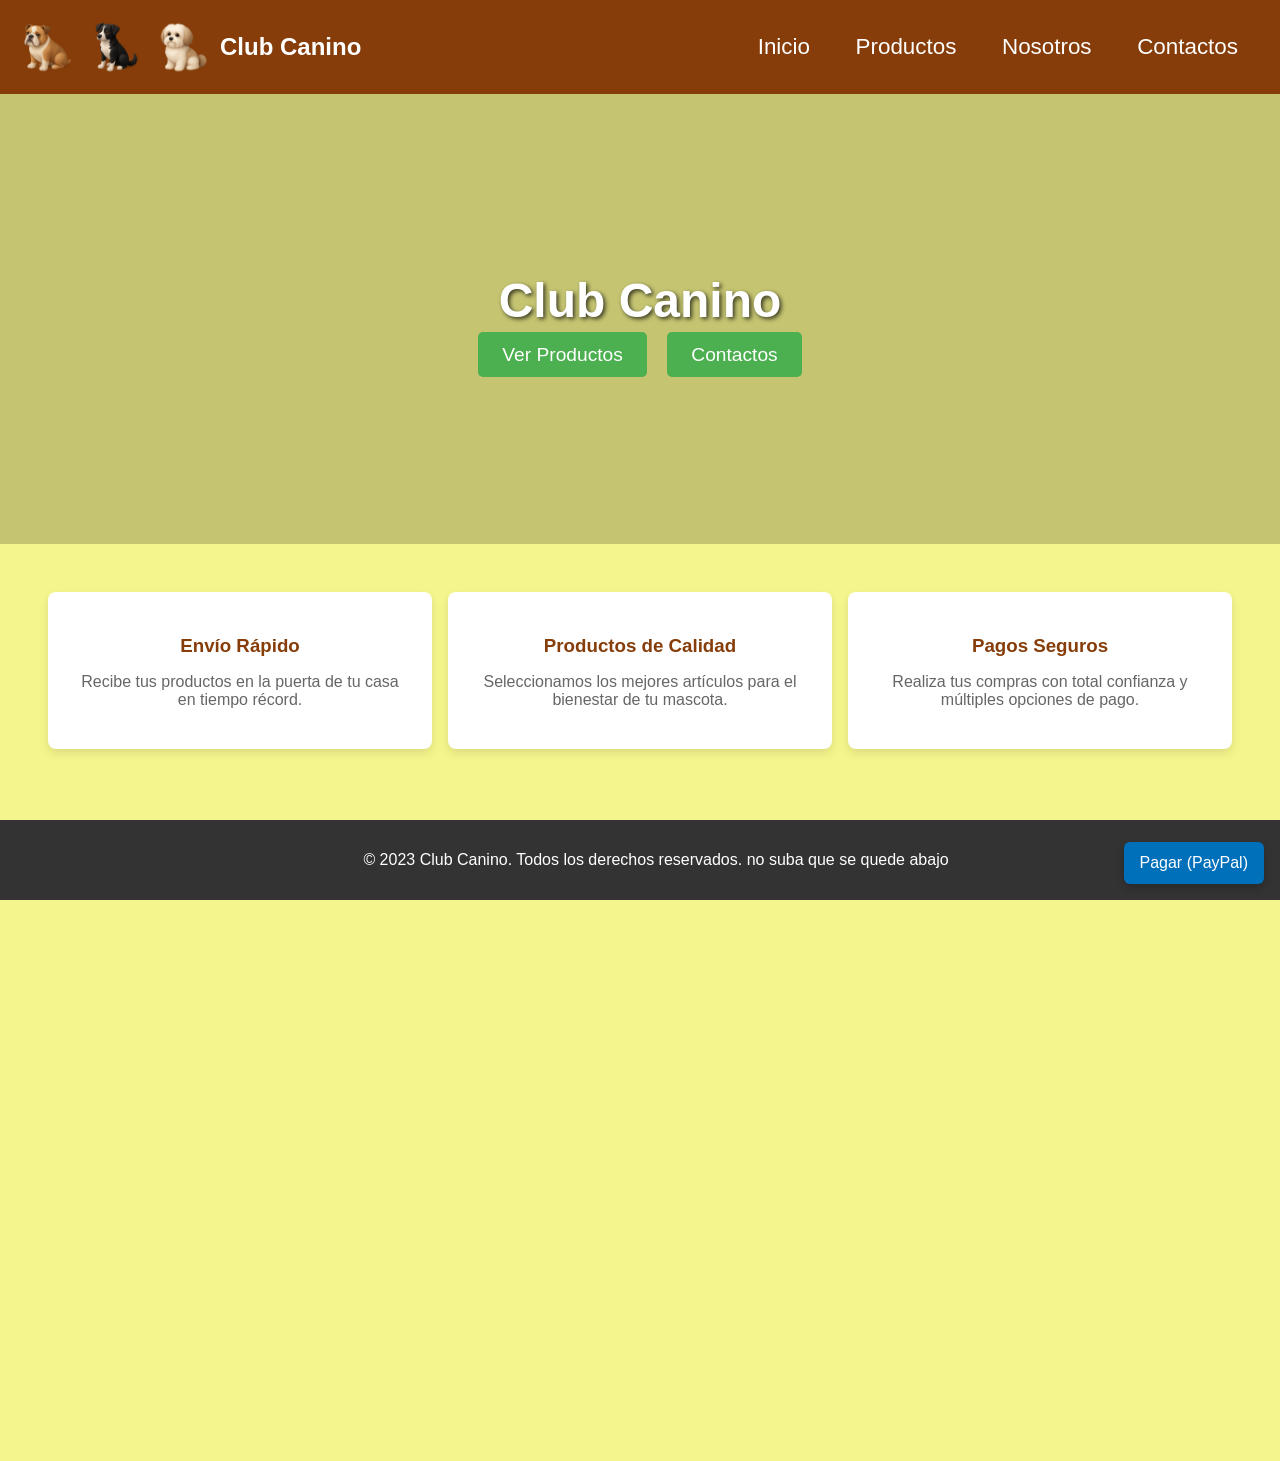
<file: index.html>
<!DOCTYPE html>
<html lang="es">
<head>
    <meta charset="UTF-8">
    <meta name="viewport" content="width=device-width, initial-scale=1.0">
    <title>Club Canino - Inicio</title>
    <link rel="stylesheet" href="style.css">
</head>
<body class="index-page">
    <header>
        <div class="logo">
            <img src="1.png" alt="Imagen 1">
            <img src="2.png" alt="Imagen 2">
            <img src="3.png" alt="Imagen 3">
            <h1>Club Canino</h1>
        </div>
        <nav>
            <ul>
                <li><a href="index.html">Inicio</a></li>
                <li><a href="productos.html">Productos</a></li>
                <li><a href="nosotros.html">Nosotros</a></li>
                <li><a href="contactos.html">Contactos</a></li>
            </ul>
        </nav>
    </header>
    <div id="hero">
        <video autoplay muted loop id="hero-video">
            <source src="1.mp4" type="video/mp4">
            Your browser does not support the video tag.
        </video>
        <h1>Club Canino</h1>
        <div class="hero-buttons">
            <a href="productos.html" class="btn">Ver Productos</a>
            <a href="contactos.html" class="btn">Contactos</a>
        </div>
    </div>
    <main>
        <section class="features">
            <div class="feature-box">
                <h3>Envío Rápido</h3>
                <p>Recibe tus productos en la puerta de tu casa en tiempo récord.</p>
            </div>
            <div class="feature-box">
                <h3>Productos de Calidad</h3>
                <p>Seleccionamos los mejores artículos para el bienestar de tu mascota.</p>
            </div>
            <div class="feature-box">
                <h3>Pagos Seguros</h3>
                <p>Realiza tus compras con total confianza y múltiples opciones de pago.</p>
            </div>
        </section>
        <div class="scroll-bottom-space"></div>
    </main>

    <footer>
        <p>&copy; 2023 Club Canino. Todos los derechos reservados. no suba que se quede abajo</p>
    </footer>
    <!-- Botón fijo para ir al checkout (PayPal) en productos.html -->
    <a href="productos.html#checkout" id="pay-footer-btn" style="position:fixed;right:16px;bottom:16px;z-index:9999;padding:12px 16px;background:#0070ba;color:#fff;border-radius:6px;border:none;cursor:pointer;box-shadow:0 4px 8px rgba(0,0,0,0.2);text-decoration:none;">Pagar (PayPal)</a>
</body>
</html>
</file>
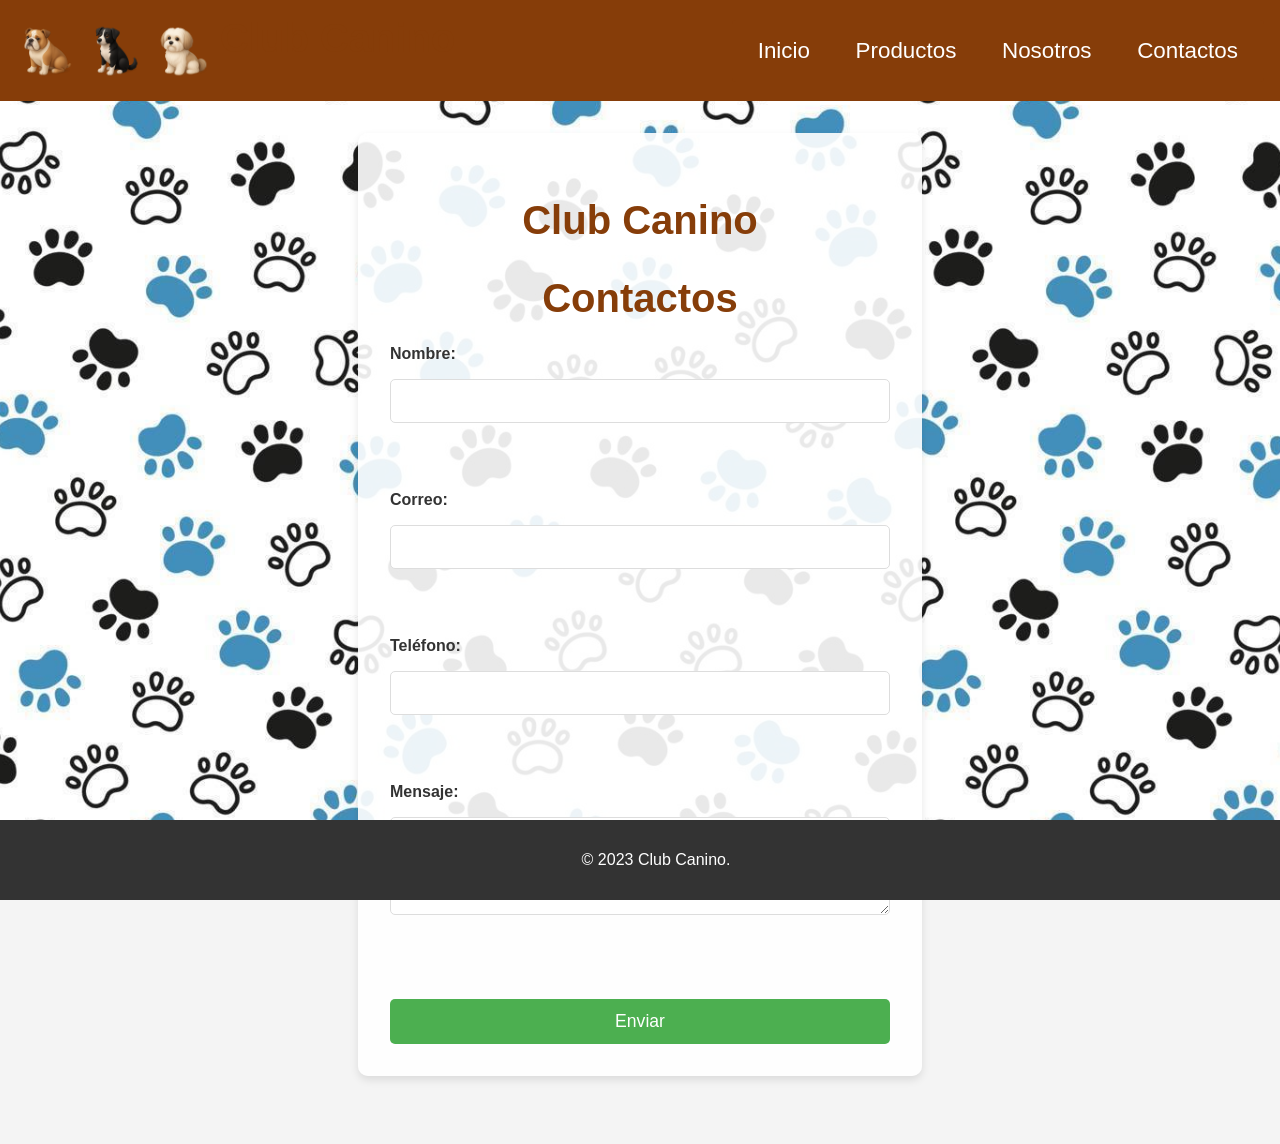
<file: contactos.html>
<!DOCTYPE html>
<html lang="es">
<head>
    <meta charset="UTF-8">
    <meta name="viewport" content="width=device-width, initial-scale=1.0">
    <title>Club Canino - Contactos</title>
    <link rel="stylesheet" href="style.css">
</head>
<body class="contactos-page">
    <header>
        <div class="logo">
            <img src="1.png" alt="Imagen 1">
            <img src="2.png" alt="Imagen 2">
            <img src="3.png" alt="Imagen 3">
            <h1>Club Canino</h1>
        </div>
        <nav>
            <ul>
                <li><a href="index.html">Inicio</a></li>
                <li><a href="productos.html">Productos</a></li>
                <li><a href="nosotros.html">Nosotros</a></li>
                <li><a href="contactos.html">Contactos</a></li>
            </ul>
        </nav>
    </header>
    <main>
        <section>
            <h1>Club Canino</h1>
            <h1>Contactos</h1>
            <form action="#" method="post">
                <label for="nombre">Nombre:</label>
                <input type="text" id="nombre" name="nombre" required><br><br>

                <label for="correo">Correo:</label>
                <input type="email" id="correo" name="correo" required><br><br>

                <label for="telefono">Teléfono:</label>
                <input type="tel" id="telefono" name="telefono" required><br><br>

                <label for="mensaje">Mensaje:</label>
                <textarea id="mensaje" name="mensaje" rows="4" required></textarea><br><br>

                <button type="submit">Enviar</button>
            </form>
        </section>
    </main>
    <footer>
        <p>&copy; 2023 Club Canino.</p>
    </footer>
</body>
</html>
</file>
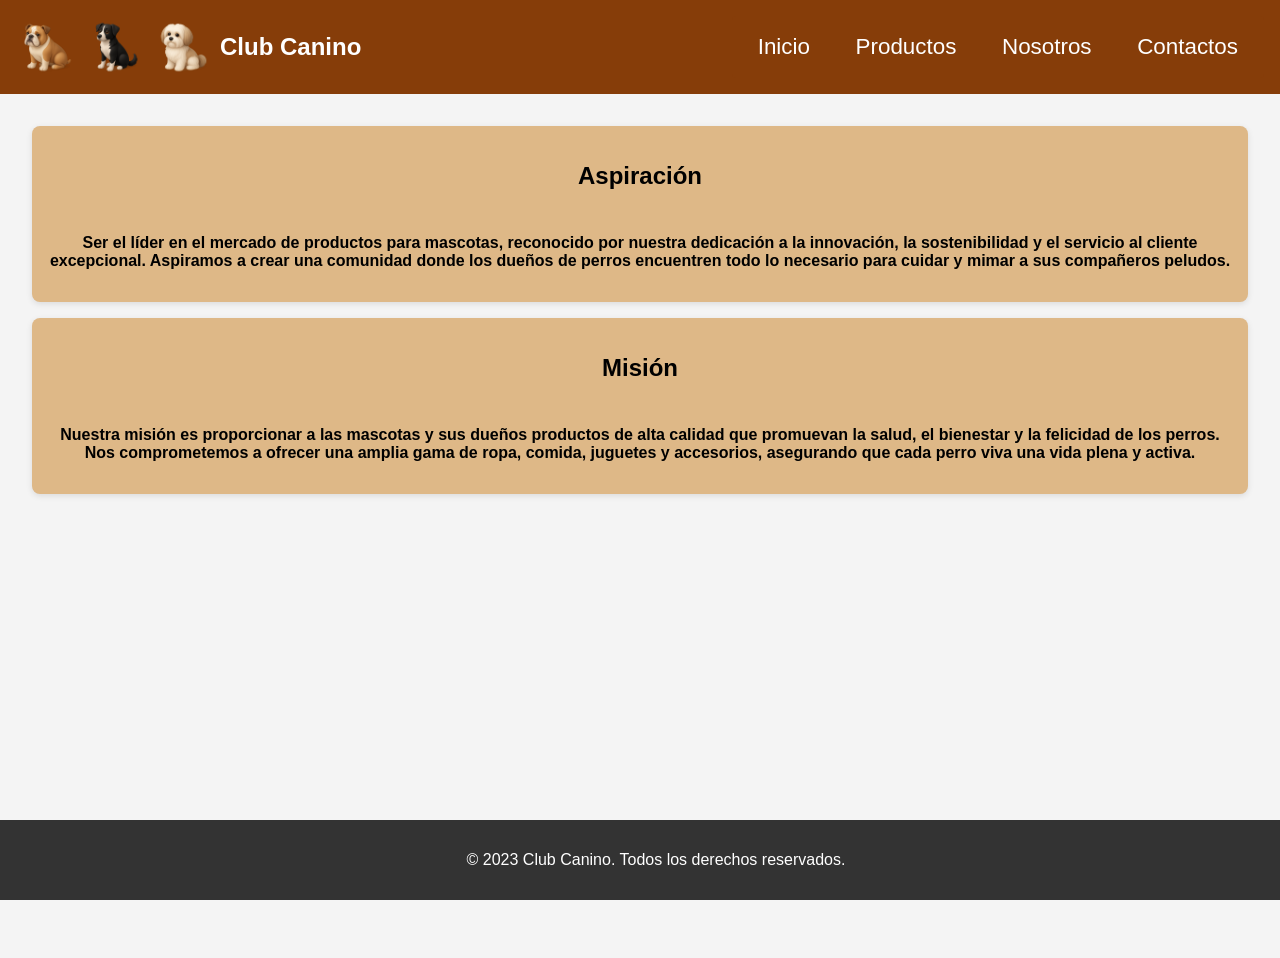
<file: nosotros.html>
<!DOCTYPE html>
<html lang="es">
<head>
    <meta charset="UTF-8">
    <meta name="viewport" content="width=device-width, initial-scale=1.0">
    <title>Club Canino - Nosotros</title>
    <link rel="stylesheet" href="style.css">
</head>
<body>
    <header>
        <div class="logo">
            <img src="1.png" alt="Imagen 1">
            <img src="2.png" alt="Imagen 2">
            <img src="3.png" alt="Imagen 3">
            <h1>Club Canino</h1>
        </div>
        <nav>
            <ul>
                <li><a href="index.html">Inicio</a></li>
                <li><a href="productos.html">Productos</a></li>
                <li><a href="nosotros.html">Nosotros</a></li>
                <li><a href="contactos.html">Contactos</a></li>
            </ul>
        </nav>
    </header>
    <main>
        <div class="nosotros-grid">
            <div class="product vision-background">
                <h2>Aspiración</h2>
                <p>Ser el líder en el mercado de productos para mascotas, reconocido por nuestra dedicación a la innovación, la sostenibilidad y el servicio al cliente excepcional. Aspiramos a crear una comunidad donde los dueños de perros encuentren todo lo necesario para cuidar y mimar a sus compañeros peludos.</p>
            </div>
            <div class="product vision-background">
                <h2>Misión</h2>
                <p>Nuestra misión es proporcionar a las mascotas y sus dueños productos de alta calidad que promuevan la salud, el bienestar y la felicidad de los perros. Nos comprometemos a ofrecer una amplia gama de ropa, comida, juguetes y accesorios, asegurando que cada perro viva una vida plena y activa.</p>
            </div>
        </div>
    </main>
    <footer>
        <p>© 2023 Club Canino. Todos los derechos reservados. </p>
    </footer>
</body>
</html>
</file>
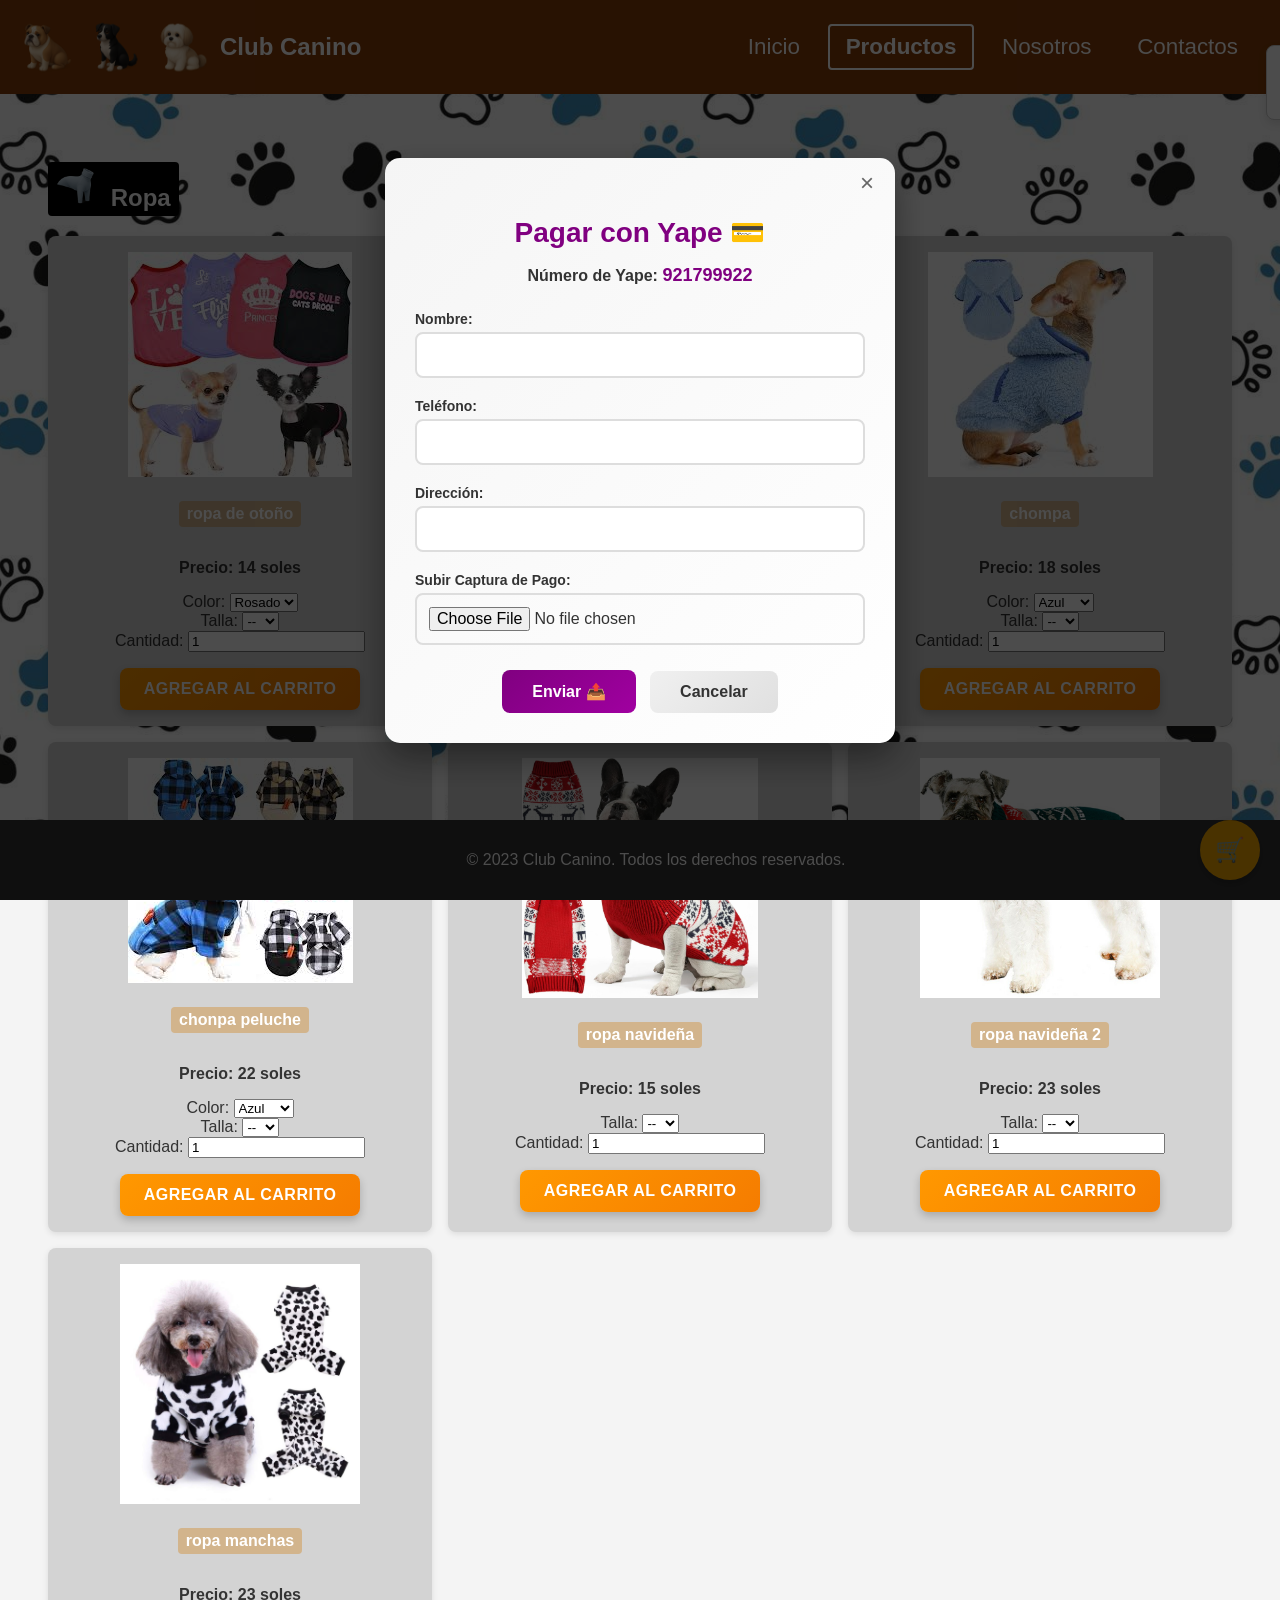
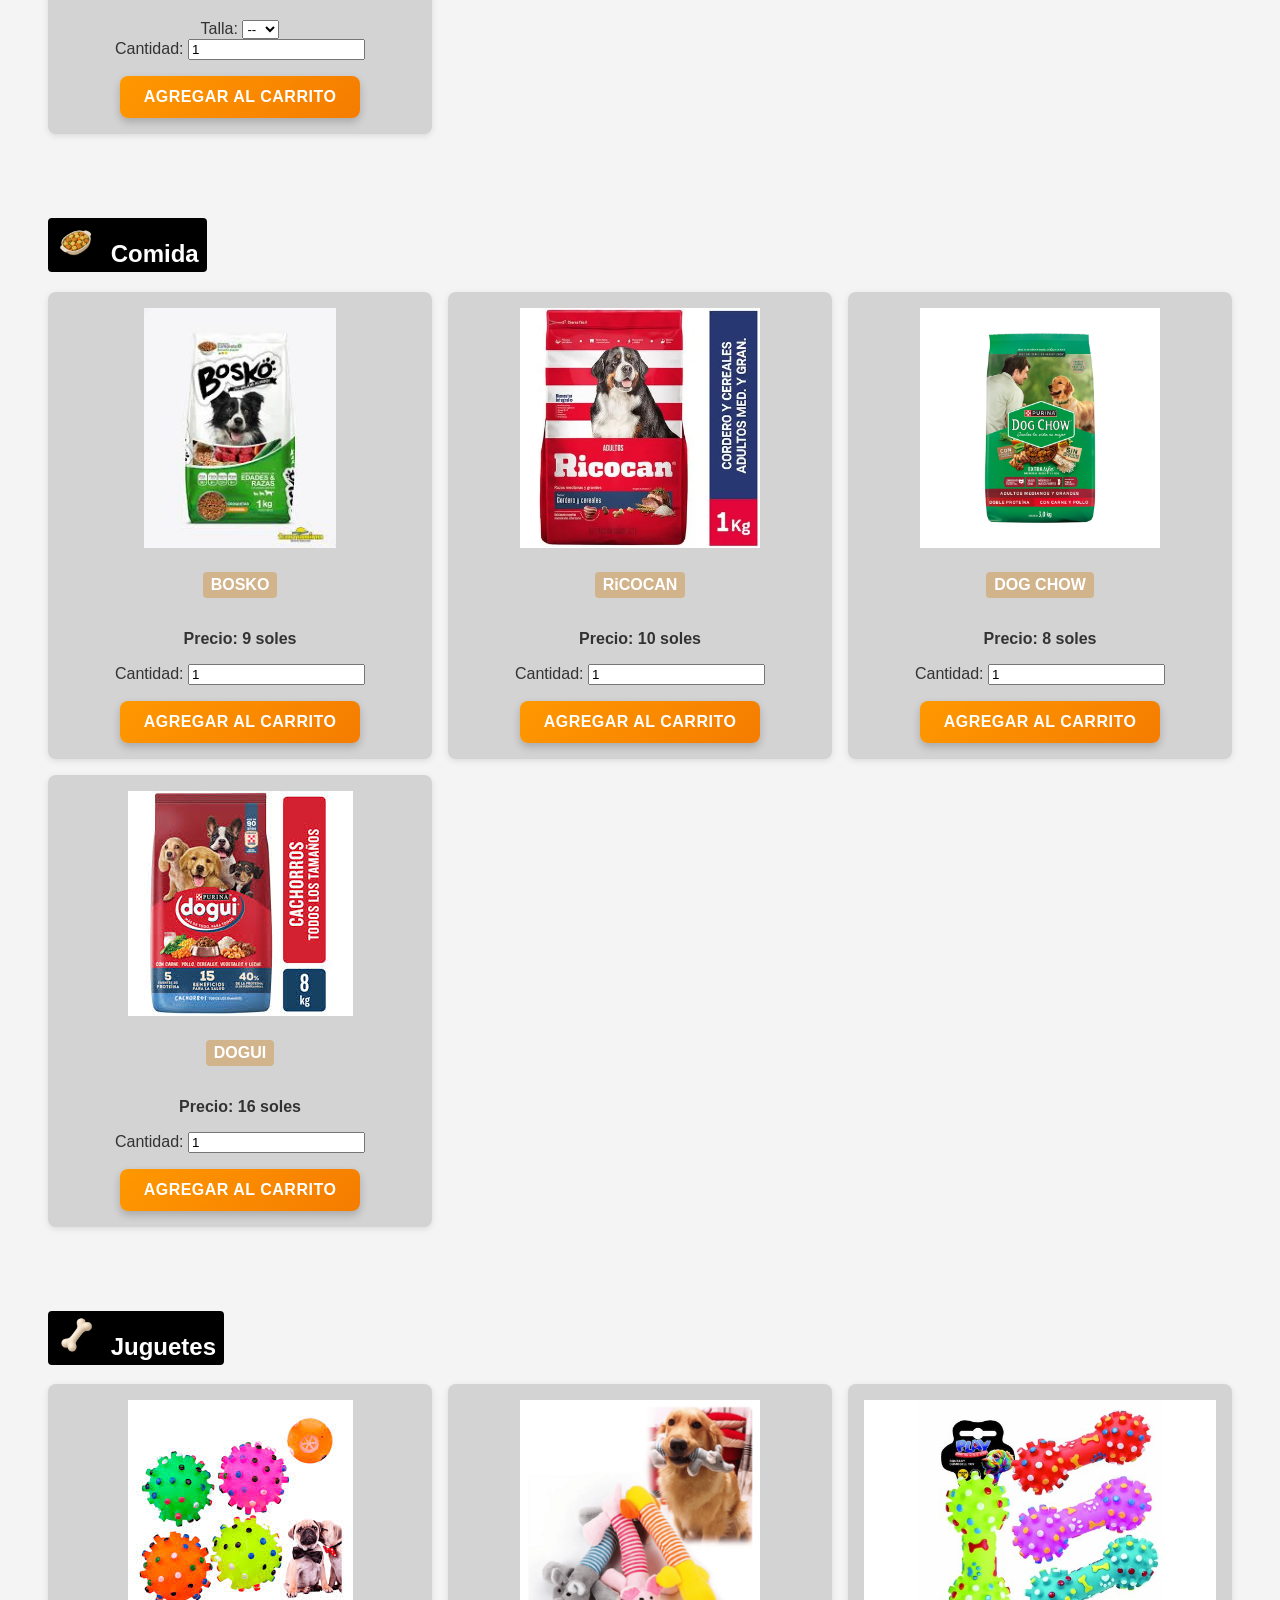
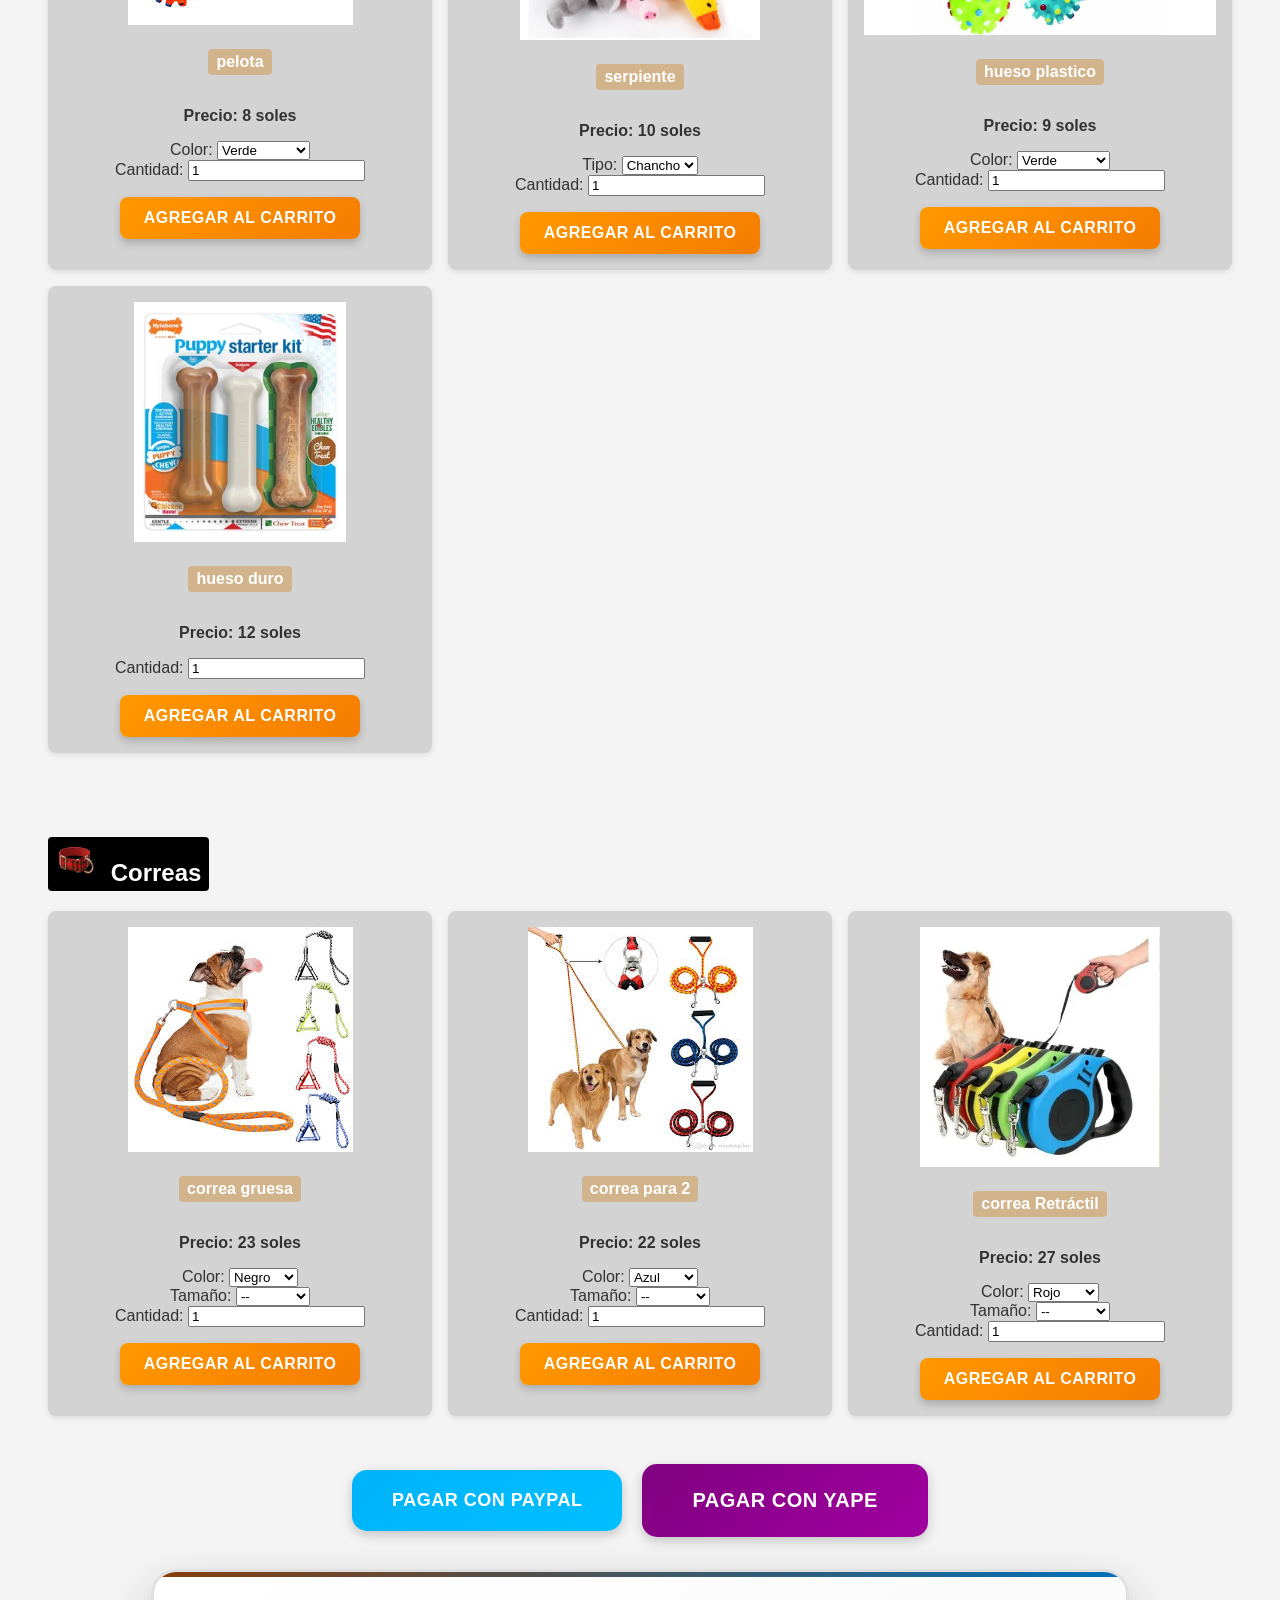
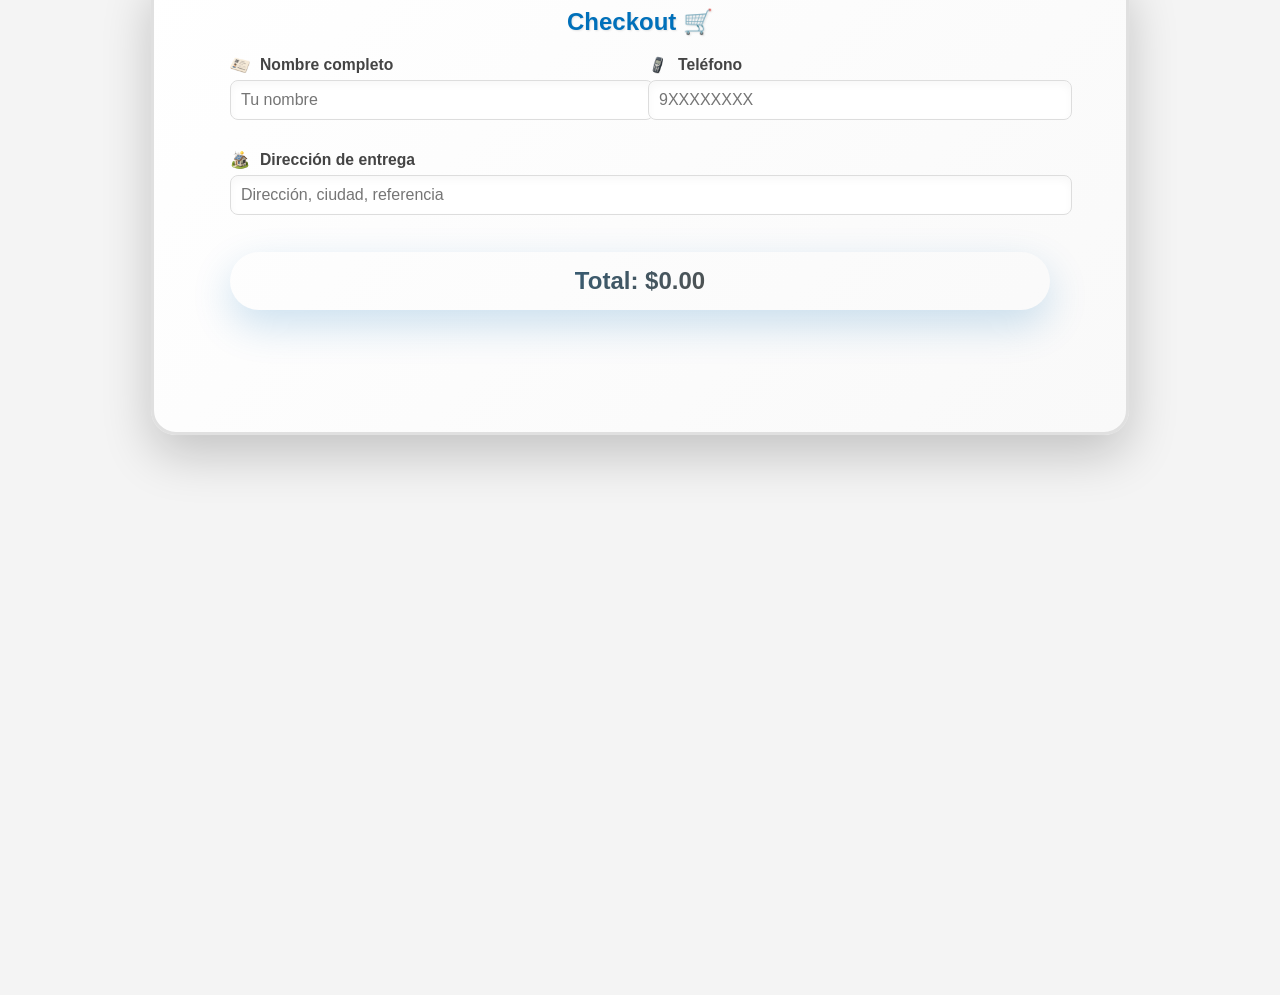
<file: productos.html>
<!DOCTYPE html>
<html lang="es">
<head>
    <meta charset="UTF-8">
    <meta name="viewport" content="width=device-width, initial-scale=1.0">
    <title>Club Canino - Productos</title>
    <link rel="stylesheet" href="style.css">
</head>
<body class="productos-page">
    <header>
        <div class="logo">
            <img src="1.png" alt="Imagen 1">
            <img src="2.png" alt="Imagen 2">
            <img src="3.png" alt="Imagen 3">
            <h1>Club Canino</h1>
        </div>
        <nav>
            <ul>
                <li><a href="index.html">Inicio</a></li>
                <li><a href="productos.html" class="active">Productos</a></li>
                <li><a href="nosotros.html">Nosotros</a></li>
                <li><a href="contactos.html">Contactos</a></li>
            </ul>
        </nav>
    </header>
    <div id="notification" style="display: none; position: fixed; bottom: 80px; right: 20px; background-color: #007BFF; color: white; padding: 15px 20px; border-radius: 8px; font-size: 16px; font-weight: bold; z-index: 1001; box-shadow: 0 4px 8px rgba(0,0,0,0.2);">
        Se agregó al carrito
    </div>
    <main>
        <section id="ropa">
            <h2><img src="7.png" alt="Imagen 7"> Ropa</h2>
            <div class="products-grid">
        <!-- Checkout moved to the end of the page -->
                <div class="product">
                    <img src="ROPA.jpeg" alt="ropa de otoño">
                    <p class="product-title">ropa de otoño</p>
                    <p>Precio: 14 soles</p>
                    <div class="product-controls">
                        <div class="color">
                            <label for="color-ropa1">Color:</label>
                            <select id="color-ropa1" class="color-select">
                                <option value="rosado">Rosado</option>
                                <option value="celeste">Celeste</option>
                                <option value="negro">Negro</option>
                                <option value="rojo">Rojo</option>
                            </select>
                        </div>
                        <div class="size">
                            <label for="size-ropa1">Talla:</label>
                            <select id="size-ropa1" class="size-select">
                                <!-- tallas 1 a 14 -->
                                <option value="">--</option>
                                <option value="1">1</option>
                                <option value="2">2</option>
                                <option value="3">3</option>
                                <option value="4">4</option>
                                <option value="5">5</option>
                                <option value="6">6</option>
                                <option value="7">7</option>
                                <option value="8">8</option>
                                <option value="9">9</option>
                                <option value="10">10</option>
                                <option value="11">11</option>
                                <option value="12">12</option>
                                <option value="13">13</option>
                                <option value="14">14</option>
                            </select>
                        </div>
                        <div class="quantity">
                            <label for="qty-ropa1">Cantidad:</label>
                            <input type="number" id="qty-ropa1" name="qty-ropa1" min="1" value="1">
                        </div>
                        <button onclick="addToCart(this)">Agregar al Carrito</button>
                    </div>
                </div>
                <div class="product">
                    <img src="ROPA1.jpeg" alt="ropa algondon pima">
                    <p class="product-title">ropa algondon pima</p>
                    <p>Precio: 14 soles</p>
                    <div class="product-controls">
                        <div class="color">
                            <label for="color-ropa2">Color:</label>
                            <select id="color-ropa2" class="color-select">
                                <option value="rosado">Rosado</option>
                                <option value="negro">Negro</option>
                                <option value="morado">Morado</option>
                                <option value="azul">Azul</option>
                                <option value="cafe">Café</option>
                                <option value="naranja">Naranja</option>
                            </select>
                        </div>
                        <div class="size">
                            <label for="size-ropa2">Talla:</label>
                            <select id="size-ropa2" class="size-select">
                                <option value="">--</option>
                                <option value="1">1</option>
                                <option value="2">2</option>
                                <option value="3">3</option>
                                <option value="4">4</option>
                                <option value="5">5</option>
                                <option value="6">6</option>
                                <option value="7">7</option>
                                <option value="8">8</option>
                                <option value="9">9</option>
                                <option value="10">10</option>
                                <option value="11">11</option>
                                <option value="12">12</option>
                                <option value="13">13</option>
                                <option value="14">14</option>
                            </select>
                        </div>
                        <div class="quantity">
                            <label for="qty-ropa2">Cantidad:</label>
                            <input type="number" id="qty-ropa2" name="qty-ropa2" min="1" value="1">
                        </div>
                        <button onclick="addToCart(this)">Agregar al Carrito</button>
                    </div>
                </div>
                <div class="product">
                    <img src="ROPA2.jpeg" alt="chompa">
                    <p class="product-title">chompa</p>
                    <p>Precio: 18 soles</p>
                    <div class="product-controls">
                        <div class="color">
                            <label for="color-ropa3">Color:</label>
                            <select id="color-ropa3" class="color-select">
                                <option value="azul">Azul</option>
                                <option value="cafe">Café</option>
                                <option value="rojo">Rojo</option>
                                <option value="plomo">Plomo</option>
                            </select>
                        </div>
                        <div class="size">
                            <label for="size-ropa3">Talla:</label>
                            <select id="size-ropa3" class="size-select">
                                <option value="">--</option>
                                <option value="1">1</option>
                                <option value="2">2</option>
                                <option value="3">3</option>
                                <option value="4">4</option>
                                <option value="5">5</option>
                                <option value="6">6</option>
                                <option value="7">7</option>
                                <option value="8">8</option>
                                <option value="9">9</option>
                                <option value="10">10</option>
                                <option value="11">11</option>
                                <option value="12">12</option>
                                <option value="13">13</option>
                                <option value="14">14</option>
                            </select>
                        </div>
                        <div class="quantity">
                            <label for="qty-ropa3">Cantidad:</label>
                            <input type="number" id="qty-ropa3" name="qty-ropa3" min="1" value="1">
                        </div>
                        <button onclick="addToCart(this)">Agregar al Carrito</button>
                    </div>
                </div>
                <div class="product">
                    <img src="ROPA3.jpeg" alt="chonpa peluche">
                    <p class="product-title">chonpa peluche</p>
                    <p>Precio: 22 soles</p>
                    <div class="product-controls">
                        <div class="color">
                            <label for="color-ropa4">Color:</label>
                            <select id="color-ropa4" class="color-select">
                                <option value="azul">Azul</option>
                                <option value="cafe">Café</option>
                                <option value="rojo">Rojo</option>
                                <option value="plomo">Plomo</option>
                            </select>
                        </div>
                        <div class="size">
                            <label for="size-ropa4">Talla:</label>
                            <select id="size-ropa4" class="size-select">
                                <option value="">--</option>
                                <option value="1">1</option>
                                <option value="2">2</option>
                                <option value="3">3</option>
                                <option value="4">4</option>
                                <option value="5">5</option>
                                <option value="6">6</option>
                                <option value="7">7</option>
                                <option value="8">8</option>
                                <option value="9">9</option>
                                <option value="10">10</option>
                                <option value="11">11</option>
                                <option value="12">12</option>
                                <option value="13">13</option>
                                <option value="14">14</option>
                            </select>
                        </div>
                        <div class="quantity">
                            <label for="qty-ropa4">Cantidad:</label>
                            <input type="number" id="qty-ropa4" name="qty-ropa4" min="1" value="1">
                        </div>
                        <button onclick="addToCart(this)">Agregar al Carrito</button>
                    </div>
                </div>
                <div class="product">
                    <img src="ROPA4.jpg" alt="ropa navideña">
                    <p class="product-title">ropa navideña</p>
                    <p>Precio: 15 soles</p>
                    <div class="product-controls">
                        <div class="size">
                            <label for="size-ropa5">Talla:</label>
                            <select id="size-ropa5" class="size-select">
                                <option value="">--</option>
                                <option value="1">1</option>
                                <option value="2">2</option>
                                <option value="3">3</option>
                                <option value="4">4</option>
                                <option value="5">5</option>
                                <option value="6">6</option>
                                <option value="7">7</option>
                                <option value="8">8</option>
                                <option value="9">9</option>
                                <option value="10">10</option>
                                <option value="11">11</option>
                                <option value="12">12</option>
                                <option value="13">13</option>
                                <option value="14">14</option>
                            </select>
                        </div>
                        <div class="quantity">
                            <label for="qty-ropa5">Cantidad:</label>
                            <input type="number" id="qty-ropa5" name="qty-ropa5" min="1" value="1">
                        </div>
                        <button onclick="addToCart(this)">Agregar al Carrito</button>
                    </div>
                </div>
                <div class="product">
                    <img src="ROPA5.jpg" alt="ropa navideña 2">
                    <p class="product-title">ropa navideña 2</p>
                    <p>Precio: 23 soles</p>
                    <div class="product-controls">
                        <div class="size">
                            <label for="size-ropa6">Talla:</label>
                            <select id="size-ropa6" class="size-select">
                                <option value="">--</option>
                                <option value="1">1</option>
                                <option value="2">2</option>
                                <option value="3">3</option>
                                <option value="4">4</option>
                                <option value="5">5</option>
                                <option value="6">6</option>
                                <option value="7">7</option>
                                <option value="8">8</option>
                                <option value="9">9</option>
                                <option value="10">10</option>
                                <option value="11">11</option>
                                <option value="12">12</option>
                                <option value="13">13</option>
                                <option value="14">14</option>
                            </select>
                        </div>
                        <div class="quantity">
                            <label for="qty-ropa6">Cantidad:</label>
                            <input type="number" id="qty-ropa6" name="qty-ropa6" min="1" value="1">
                        </div>
                        <button onclick="addToCart(this)">Agregar al Carrito</button>
                    </div>
                </div>
                <div class="product">
                    <img src="ROPA6.jpg" alt="ropa manchas">
                    <p class="product-title">ropa manchas</p>
                    <p>Precio: 23 soles</p>
                    <div class="product-controls">
                        <div class="size">
                            <label for="size-ropa7">Talla:</label>
                            <select id="size-ropa7" class="size-select">
                                <option value="">--</option>
                                <option value="1">1</option>
                                <option value="2">2</option>
                                <option value="3">3</option>
                                <option value="4">4</option>
                                <option value="5">5</option>
                                <option value="6">6</option>
                                <option value="7">7</option>
                                <option value="8">8</option>
                                <option value="9">9</option>
                                <option value="10">10</option>
                                <option value="11">11</option>
                                <option value="12">12</option>
                                <option value="13">13</option>
                                <option value="14">14</option>
                            </select>
                        </div>
                        <div class="quantity">
                            <label for="qty-ropa7">Cantidad:</label>
                            <input type="number" id="qty-ropa7" name="qty-ropa7" min="1" value="1">
                        </div>
                        <button onclick="addToCart(this)">Agregar al Carrito</button>
                    </div>
                </div>
            </div>
        </section>
        <section id="comida">
            <h2><img src="8.png" alt="Imagen 8"> Comida</h2>
            <div class="products-grid">
                <div class="product">
                    <img src="comida1.jpeg" alt="BOSKO">
                    <p class="product-title">BOSKO</p>
                    <p>Precio: 9 soles</p>
                    <div class="product-controls">
                        <div class="quantity">
                            <label for="qty-comida1">Cantidad:</label>
                            <input type="number" id="qty-comida1" name="qty-comida1" min="1" value="1">
                        </div>
                        <button onclick="addToCart(this)">Agregar al Carrito</button>
                    </div>
                </div>
                <div class="product">
                    <img src="comida2.webp" alt="RiCOCAN">
                    <p class="product-title">RiCOCAN</p>
                    <p>Precio:  10 soles</p>
                    <div class="product-controls">
                        <div class="quantity">
                            <label for="qty-comida2">Cantidad:</label>
                            <input type="number" id="qty-comida2" name="qty-comida2" min="1" value="1">
                        </div>
                        <button onclick="addToCart(this)">Agregar al Carrito</button>
                    </div>
                </div>
                <div class="product">
                    <img src="comida3.webp" alt="DOG CHOW">
                    <p class="product-title">DOG CHOW</p>
                    <p>Precio: 8 soles</p>
                    <div class="product-controls">
                        <div class="quantity">
                            <label for="qty-comida3">Cantidad:</label>
                            <input type="number" id="qty-comida3" name="qty-comida3" min="1" value="1">
                        </div>
                        <button onclick="addToCart(this)">Agregar al Carrito</button>
                    </div>
                </div>
                <div class="product">
                    <img src="comida4.jpeg" alt="DOGUI">
                    <p class="product-title">DOGUI</p>
                    <p>Precio: 16 soles</p>
                    <div class="product-controls">
                        <div class="quantity">
                            <label for="qty-comida4">Cantidad:</label>
                            <input type="number" id="qty-comida4" name="qty-comida4" min="1" value="1">
                        </div>
                        <button onclick="addToCart(this)">Agregar al Carrito</button>
                    </div>
                </div>
            </div>
        </section>
        <section id="juguetes">
            <h2><img src="6.png" alt="Imagen 6"> Juguetes</h2>
            <div class="products-grid">
                <div class="product">
                    <img src="JUGUETES1.jpeg" alt="pelota">
                    <p class="product-title">pelota</p>
                    <p>Precio: 8 soles</p>
                    <div class="product-controls">
                        <div class="color">
                            <label for="color-juguete1">Color:</label>
                            <select id="color-juguete1" class="color-select">
                                <option value="verde">Verde</option>
                                <option value="naranja">Naranja</option>
                                <option value="rosado">Rosado</option>
                                <option value="verde claro">Verde Claro</option>
                            </select>
                        </div>
                        <div class="quantity">
                            <label for="qty-juguete1">Cantidad:</label>
                            <input type="number" id="qty-juguete1" name="qty-juguete1" min="1" value="1">
                        </div>
                        <button onclick="addToCart(this)">Agregar al Carrito</button>
                    </div>
                </div>
                <div class="product">
                    <img src="JUGUETES2.jpg" alt="serpiente">
                    <p class="product-title">serpiente</p>
                    <p>Precio: 10 soles</p>
                    <div class="product-controls">
                        <div class="tipo">
                            <label for="tipo-juguete2">Tipo:</label>
                            <select id="tipo-juguete2" class="tipo-select">
                                <option value="chancho">Chancho</option>
                                <option value="pato">Pato</option>
                                <option value="elefante">Elefante</option>
                                <option value="leon">León</option>
                            </select>
                        </div>
                        <div class="quantity">
                            <label for="qty-juguete2">Cantidad:</label>
                            <input type="number" id="qty-juguete2" name="qty-juguete2" min="1" value="1">
                        </div>
                        <button onclick="addToCart(this)">Agregar al Carrito</button>
                    </div>
                </div>
                <div class="product">
                    <img src="JUEGUETES3.jpg" alt="hueso plastico">
                    <p class="product-title">hueso plastico</p>
                    <p>Precio: 9 soles</p>
                    <div class="product-controls">
                        <div class="color">
                            <label for="color-juguete3">Color:</label>
                            <select id="color-juguete3" class="color-select">
                                <option value="verde">Verde</option>
                                <option value="naranja">Naranja</option>
                                <option value="rosado">Rosado</option>
                                <option value="verde claro">Verde Claro</option>
                            </select>
                        </div>
                        <div class="quantity">
                            <label for="qty-juguete3">Cantidad:</label>
                            <input type="number" id="qty-juguete3" name="qty-juguete3" min="1" value="1">
                        </div>
                        <button onclick="addToCart(this)">Agregar al Carrito</button>
                    </div>
                </div>
                <div class="product">
                    <img src="JUGUETES3.webp" alt="hueso duro">
                    <p class="product-title">hueso duro</p>
                    <p>Precio: 12 soles</p>
                    <div class="product-controls">
                        <div class="quantity">
                            <label for="qty-juguete4">Cantidad:</label>
                            <input type="number" id="qty-juguete4" name="qty-juguete4" min="1" value="1">
                        </div>
                        <button onclick="addToCart(this)">Agregar al Carrito</button>
                    </div>
                </div>
            </div>
        </section>
        <section id="correas">
            <h2><img src="9.png" alt="Imagen 9"> Correas</h2>
            <div class="products-grid">
                <div class="product">
                    <img src="CORREA1.jpeg" alt="correa gruesa">
                    <p class="product-title">correa gruesa</p>
                    <p>Precio: 23 soles</p>
                    <div class="product-controls">
                        <div class="color">
                            <label for="color-correa1">Color:</label>
                            <select id="color-correa1" class="color-select">
                                <option value="negro">Negro</option>
                                <option value="verde">Verde</option>
                                <option value="rojo">Rojo</option>
                                <option value="azul">Azul</option>
                                <option value="naranja">Naranja</option>
                            </select>
                        </div>
                        <div class="size">
                            <label for="size-correa1">Tamaño:</label>
                            <select id="size-correa1" class="size-select">
                                <option value="">--</option>
                                <option value="chiquito">Chiquito</option>
                                <option value="mediano">Mediano</option>
                                <option value="grande">Grande</option>
                            </select>
                        </div>
                        <div class="quantity">
                            <label for="qty-correa1">Cantidad:</label>
                            <input type="number" id="qty-correa1" name="qty-correa1" min="1" value="1">
                        </div>
                        <button onclick="addToCart(this)">Agregar al Carrito</button>
                    </div>
                </div>
                <div class="product">
                    <img src="CORREA2.jpeg" alt="correa para 2">
                    <p class="product-title">correa para 2</p>
                    <p>Precio: 22 soles</p>
                    <div class="product-controls">
                        <div class="color">
                            <label for="color-correa2">Color:</label>
                            <select id="color-correa2" class="color-select">
                                <option value="azul">Azul</option>
                                <option value="naranja">Naranja</option>
                                <option value="rojo">Rojo</option>
                            </select>
                        </div>
                        <div class="size">
                            <label for="size-correa2">Tamaño:</label>
                            <select id="size-correa2" class="size-select">
                                <option value="">--</option>
                                <option value="chiquito">Chiquito</option>
                                <option value="mediano">Mediano</option>
                                <option value="grande">Grande</option>
                            </select>
                        </div>
                        <div class="quantity">
                            <label for="qty-correa2">Cantidad:</label>
                            <input type="number" id="qty-correa2" name="qty-correa2" min="1" value="1">
                        </div>
                        <button onclick="addToCart(this)">Agregar al Carrito</button>
                    </div>
                </div>
                <div class="product">
                    <img src="CORREA3.webp" alt="correa Retráctil">
                    <p class="product-title">correa Retráctil</p>
                    <p>Precio: 27 soles</p>
                    <div class="product-controls">
                        <div class="color">
                            <label for="color-correa3">Color:</label>
                            <select id="color-correa3" class="color-select">
                                <option value="rojo">Rojo</option>
                                <option value="verde">Verde</option>
                                <option value="amarillo">Amarillo</option>
                                <option value="azul">Azul</option>
                            </select>
                        </div>
                        <div class="size">
                            <label for="size-correa3">Tamaño:</label>
                            <select id="size-correa3" class="size-select">
                                <option value="">--</option>
                                <option value="chiquito">Chiquito</option>
                                <option value="mediano">Mediano</option>
                                <option value="grande">Grande</option>
                            </select>
                        </div>
                        <div class="quantity">
                            <label for="qty-correa3">Cantidad:</label>
                            <input type="number" id="qty-correa3" name="qty-correa3" min="1" value="1">
                        </div>
                        <button onclick="addToCart(this)">Agregar al Carrito</button>
                    </div>
                </div>
            </div>
        </section>
        <div class="payment-actions">
            <!-- Botón para abrir PayPal -->
            <button id="pay-footer-btn" class="btn-pay btn-pay-paypal" onclick="prepareAndOpenPayPal()">Pagar con PayPal</button>
            <!-- Botón para Yape -->
            <button id="pay-yape-btn" class="btn-pay btn-pay-yape" onclick="openYapeForm()">Pagar con Yape</button>
        </div>
        <!-- Modal para Yape -->
        <div id="yape-modal" style="display:none; position:fixed; top:0; left:0; width:100%; height:100%; background:rgba(0,0,0,0.7); z-index:1000; display:flex; justify-content:center; align-items:center;">
            <div style="background: linear-gradient(135deg, #f5f5f5, #ffffff); padding:30px; border-radius:15px; max-width:450px; width:90%; box-shadow: 0 15px 35px rgba(0,0,0,0.4); position:relative; animation: fadeIn 0.3s ease-in-out;">
                <button onclick="closeYapeModal()" style="position:absolute; top:10px; right:15px; background:none; border:none; font-size:24px; cursor:pointer; color:#666;">&times;</button>
                <h3 style="text-align:center; color:#800080; font-size:28px; margin-bottom:10px; font-weight:bold;">Pagar con Yape 💳</h3>
                <p style="text-align:center; font-weight:bold; margin-bottom:25px; color:#333; font-size:16px;">Número de Yape: <span style="color:#800080; font-size:18px;">921799922</span></p>
                <form id="yape-form" onsubmit="submitYapeForm(event)">
                    <div style="margin-bottom:20px;">
                        <label for="yape-name" style="display:block; margin-bottom:5px; font-weight:bold; color:#333; font-size:14px;">Nombre:</label>
                        <input type="text" id="yape-name" name="yape-name" required style="width:100%; padding:12px; border:2px solid #ddd; border-radius:8px; font-size:16px; transition: border-color 0.3s; box-sizing:border-box;" onfocus="this.style.borderColor='#800080'" onblur="this.style.borderColor='#ddd'">
                    </div>
                    <div style="margin-bottom:20px;">
                        <label for="yape-phone" style="display:block; margin-bottom:5px; font-weight:bold; color:#333; font-size:14px;">Teléfono:</label>
                        <input type="tel" id="yape-phone" name="yape-phone" required style="width:100%; padding:12px; border:2px solid #ddd; border-radius:8px; font-size:16px; transition: border-color 0.3s; box-sizing:border-box;" onfocus="this.style.borderColor='#800080'" onblur="this.style.borderColor='#ddd'">
                    </div>
                    <div style="margin-bottom:20px;">
                        <label for="yape-address" style="display:block; margin-bottom:5px; font-weight:bold; color:#333; font-size:14px;">Dirección:</label>
                        <input type="text" id="yape-address" name="yape-address" required style="width:100%; padding:12px; border:2px solid #ddd; border-radius:8px; font-size:16px; transition: border-color 0.3s; box-sizing:border-box;" onfocus="this.style.borderColor='#800080'" onblur="this.style.borderColor='#ddd'">
                    </div>
                    <div style="margin-bottom:25px;">
                        <label for="yape-capture" style="display:block; margin-bottom:5px; font-weight:bold; color:#333; font-size:14px;">Subir Captura de Pago:</label>
                        <input type="file" id="yape-capture" name="yape-capture" accept="image/*" required style="width:100%; padding:12px; border:2px solid #ddd; border-radius:8px; font-size:16px; transition: border-color 0.3s; box-sizing:border-box;" onfocus="this.style.borderColor='#800080'" onblur="this.style.borderColor='#ddd'">
                    </div>
                    <div style="text-align:center;">
                        <button type="submit" style="padding:12px 30px; background: linear-gradient(135deg, #800080, #a000a0); color:#fff; border:none; border-radius:8px; cursor:pointer; font-size:16px; font-weight:bold; transition: background 0.3s; margin-right:10px;" onmouseover="this.style.background='linear-gradient(135deg, #a000a0, #c000c0)'" onmouseout="this.style.background='linear-gradient(135deg, #800080, #a000a0)'">Enviar 📤</button>
                        <button type="button" onclick="closeYapeModal()" style="padding:12px 30px; background: linear-gradient(135deg, #f0f0f0, #e0e0e0); color:#333; border:none; border-radius:8px; cursor:pointer; font-size:16px; font-weight:bold; transition: background 0.3s;" onmouseover="this.style.background='linear-gradient(135deg, #e0e0e0, #d0d0d0)'" onmouseout="this.style.background='linear-gradient(135deg, #f0f0f0, #e0e0e0)'">Cancelar</button>
                    </div>
                </form>
            </div>
        </div>
        <!-- Checkout: nombre, dirección, teléfono, total y PayPal -->
        <section id="checkout">
            <h3 style="text-align:center; color:#0070ba; font-size:24px; margin-bottom:20px; font-weight:bold;">Checkout 🛒</h3>

            <!-- Formulario de checkout: nombre, dirección, teléfono -->
            <form id="checkout-form" onsubmit="event.preventDefault(); prepareAndOpenPayPal();" style="max-width:820px;margin:0 auto 18px; display:grid; grid-template-columns:1fr 1fr; gap:16px;">
                <div>
                    <label for="buyer-name">Nombre completo</label>
                    <input type="text" id="buyer-name" name="buyer-name" placeholder="Tu nombre" required style="width:100%; padding:10px; border-radius:8px; border:1px solid #ddd;">
                </div>
                <div>
                    <label for="buyer-phone">Teléfono</label>
                    <input type="tel" id="buyer-phone" name="buyer-phone" placeholder="9XXXXXXXX" required style="width:100%; padding:10px; border-radius:8px; border:1px solid #ddd;">
                </div>
                <div style="grid-column:1 / -1;">
                    <label for="buyer-address">Dirección de entrega</label>
                    <input type="text" id="buyer-address" name="buyer-address" placeholder="Dirección, ciudad, referencia" required style="width:100%; padding:10px; border-radius:8px; border:1px solid #ddd;">
                </div>
                <p class="checkout-total-display" style="grid-column:1 / -1; text-align:center; font-weight:700; margin:6px 0;">Total: $<span id="checkout-total">0.00</span></p>
                <div style="grid-column:1 / -1; text-align:center;">
                    <div id="paypal-button-container" style="display:inline-block; margin-right:12px;"></div>
                </div>
            </form>

        <!-- PayPal SDK (client-id proporcionado por el usuario) -->
        <!-- SDK PayPal en modo SANDBOX para pruebas -->
        <script src="https://www.paypal.com/sdk/js?client-id=sb&currency=USD"></script>
    </main>
    <button id="cart-toggle" class="floating-cart-btn" onclick="toggleCartView()">🛒</button>
    <div id="cart">
        <h3>Carrito</h3>
        <div id="cart-items"></div>
        <div id="cart-total"></div>
    </div>

    <script>
        let cart = [];
        let cartVisible = false;

        function addToCart(button) {
            const productDiv = button.closest('.product');
            const name = productDiv.querySelector('img').alt;
            const priceText = productDiv.querySelectorAll('p')[1].textContent || '';
            const priceNumber = priceText.replace(/[^0-9\.,]/g, '').replace(',', '.');
            const price = parseFloat(priceNumber) || 0;
            const quantity = parseInt(productDiv.querySelector('input[type="number"]').value);
            const image = productDiv.querySelector('img').src;

            const colorSelect = productDiv.querySelector('.color-select');
            const color = colorSelect ? colorSelect.value : '';
            const sizeSelect = productDiv.querySelector('.size-select');
            const size = sizeSelect ? sizeSelect.value : '';
            const tipoSelect = productDiv.querySelector('.tipo-select');
            const tipo = tipoSelect ? tipoSelect.value : '';

            const id = `${name}|${color}|${size}|${tipo}`;
            const existingItem = cart.find(item => item.id === id);
            if (existingItem) {
                existingItem.quantity += quantity;
            } else {
                cart.push({ id, name, price, quantity, image, color, size, tipo });
            }

            updateCartDisplay();
            showNotification();
        }

        function showNotification() {
            const notification = document.getElementById('notification');
            notification.style.display = 'block';
            setTimeout(() => {
                notification.style.display = 'none';
            }, 3000);
        }

        function toggleColorSelect(button) {
            const productDiv = button.closest('.product');
            const select = productDiv.querySelector('.color-select');
            if (!select) return;
            select.style.display = (select.style.display === 'none' || select.style.display === '') ? 'block' : 'none';
        }

        function toggleCartView() {
            cartVisible = !cartVisible;
            const cartElement = document.getElementById('cart');
            if (cartVisible) {
                cartElement.classList.add('open');
            } else {
                cartElement.classList.remove('open');
            }
            updateCartDisplay();
        }

        function increaseQuantity(index) {
            cart[index].quantity += 1;
            updateCartDisplay();
        }

        function decreaseQuantity(index) {
            if (cart[index].quantity > 1) {
                cart[index].quantity -= 1;
            } else {
                removeItem(index);
            }
            updateCartDisplay();
        }

        function removeItem(index) {
            cart.splice(index, 1);
            updateCartDisplay();
        }

        function updateCartDisplay() {
            const cartItemsDiv = document.getElementById('cart-items');
            const cartTotalDiv = document.getElementById('cart-total');
            cartItemsDiv.innerHTML = '';
            // calcular total siempre (necesario para checkout/PayPal aunque el carrito esté oculto)
            const total = cart.reduce((sum, item) => sum + (item.price * item.quantity), 0);

            if (cartVisible) {
                cart.forEach((item, index) => {
                    const itemDiv = document.createElement('div');
                    itemDiv.className = 'cart-item';

                    const itemImage = document.createElement('img');
                    itemImage.src = item.image;
                    itemImage.alt = item.name;
                    itemImage.className = 'cart-item-image';
                    itemDiv.appendChild(itemImage);

                    const itemDetails = document.createElement('div');
                    itemDetails.className = 'cart-item-details';

                    const itemName = document.createElement('p');
                    itemName.textContent = item.name;
                    itemDetails.appendChild(itemName);

                    if (item.color) {
                        const itemColor = document.createElement('p');
                        itemColor.textContent = `Color: ${item.color}`;
                        itemDetails.appendChild(itemColor);
                    }

                    if (item.size) {
                        const itemSize = document.createElement('p');
                        itemSize.textContent = `Talla: ${item.size}`;
                        itemDetails.appendChild(itemSize);
                    }

                    if (item.tipo) {
                        const itemTipo = document.createElement('p');
                        itemTipo.textContent = `Tipo: ${item.tipo}`;
                        itemDetails.appendChild(itemTipo);
                    }

                    const itemPrice = document.createElement('p');
                    itemPrice.textContent = `Precio: $${item.price}`;
                    itemDetails.appendChild(itemPrice);

                    const itemQuantity = document.createElement('p');
                    itemQuantity.textContent = `Cantidad: ${item.quantity}`;
                    itemDetails.appendChild(itemQuantity);

                    const itemTotal = document.createElement('p');
                    itemTotal.textContent = `Total: $${item.price * item.quantity}`;
                    itemDetails.appendChild(itemTotal);

                    itemDiv.appendChild(itemDetails);

                    const controlsDiv = document.createElement('div');
                    controlsDiv.className = 'cart-controls';

                    const decreaseBtn = document.createElement('button');
                    decreaseBtn.textContent = '-';
                    decreaseBtn.onclick = () => decreaseQuantity(index);
                    controlsDiv.appendChild(decreaseBtn);

                    const increaseBtn = document.createElement('button');
                    increaseBtn.textContent = '+';
                    increaseBtn.onclick = () => increaseQuantity(index);
                    controlsDiv.appendChild(increaseBtn);

                    const removeBtn = document.createElement('button');
                    removeBtn.textContent = 'X';
                    removeBtn.className = 'remove-btn';
                    removeBtn.onclick = () => removeItem(index);
                    controlsDiv.appendChild(removeBtn);

                    itemDiv.appendChild(controlsDiv);
                    cartItemsDiv.appendChild(itemDiv);
                });

                cartTotalDiv.textContent = `Total del Carrito: $${total}`;

                // Add payment button
                const payButton = document.createElement('button');
                payButton.textContent = 'Ir a Pagar';
                payButton.style.backgroundColor = '#006400'; // Dark green
                payButton.style.color = 'white';
                payButton.style.border = 'none';
                payButton.style.padding = '10px 20px';
                payButton.style.fontSize = '16px';
                payButton.style.cursor = 'pointer';
                payButton.style.marginTop = '10px';
                payButton.style.float = 'right';
                payButton.style.marginLeft = '-30px';
                payButton.onclick = () => {
                    document.getElementById('checkout').scrollIntoView({ behavior: 'smooth' });
                };
                cartTotalDiv.appendChild(payButton);
            } else {
                cartTotalDiv.textContent = '';
            }

            // actualizar total de checkout y exponerlo para PayPal siempre
            const checkoutSpan = document.getElementById('checkout-total');
            if (checkoutSpan) checkoutSpan.textContent = total.toFixed(2);
            window.checkoutTotal = parseFloat(total.toFixed(2));
        }

        // Inicializar botones PayPal (intenta reintentar si SDK no ha cargado aún)
        function renderPayPalButtons() {
            if (!window.paypal) {
                setTimeout(renderPayPalButtons, 300);
                return;
            }

            // limpiar contenedor antes de renderizar
            const container = document.getElementById('paypal-button-container');
            if (!container) return;
            container.innerHTML = '';

            window.paypal.Buttons({
                style: { layout: 'vertical' },
                createOrder: function(data, actions) {
                    try {
                        const total = window.checkoutTotal || 0;
                        const name = document.getElementById('buyer-name').value.trim();
                        const address = document.getElementById('buyer-address').value.trim();
                        const phone = document.getElementById('buyer-phone').value.trim();
                        if (!name || !address || !phone) {
                            alert('Por favor completa Nombre, Dirección y Teléfono antes de pagar.');
                            return Promise.reject(new Error('Datos incompletos'));
                        }
                        if (total <= 0) {
                            alert('El carrito está vacío. Añade productos antes de pagar.');
                            return Promise.reject(new Error('Carrito vacío'));
                        }
                        return actions.order.create({
                            purchase_units: [{ amount: { value: total.toFixed(2) } }]
                        }).catch(function(err){
                            console.error('createOrder error', err);
                            alert('Error creando la orden: ' + (err && err.message ? err.message : JSON.stringify(err)));
                            return Promise.reject(err);
                        });
                    } catch (err) {
                        console.error('createOrder sync error', err);
                        alert('Error inesperado al crear la orden: ' + (err && err.message ? err.message : JSON.stringify(err)));
                        return Promise.reject(err);
                    }
                },
                onApprove: function(data, actions) {
                    return actions.order.capture().then(function(details) {
                        const payerName = (details.payer && details.payer.name && details.payer.name.given_name) ? details.payer.name.given_name : '';
                        alert('Pago completado. Gracias, ' + payerName + '!');
                        const orderId = data.orderID || data.id || ('ORD-' + Date.now());
                        // snapshot del carrito antes de limpiar
                        const cartSnapshot = cart.map(item => ({...item}));
                        const total = window.checkoutTotal || cartSnapshot.reduce((s,i)=>s+(i.price*i.quantity),0);

                        // Obtener datos del formulario de checkout
                        const buyerName = document.getElementById('buyer-name').value;
                        const buyerPhone = document.getElementById('buyer-phone').value;
                        const buyerAddress = document.getElementById('buyer-address').value;

                        // Crear el cuerpo del email para PayPal
                        const subject = 'Pago con PayPal - Club Canino';
                        const body = `Nombre: ${buyerName}\nTeléfono: ${buyerPhone}\nDirección: ${buyerAddress}\n\nPago realizado con PayPal.\nID de orden: ${orderId}\n\nTotal a pagar: $${total.toFixed(2)}\n\nProductos:\n${cartSnapshot.map(item => `- ${item.name} x${item.quantity} ($${item.price} c/u)`).join('\n')}\n\n¡Gracias por tu compra!`;

                        // Crear mailto link
                        const mailtoLink = `mailto:y.flores.choque@isur.edu.pe?subject=${encodeURIComponent(subject)}&body=${encodeURIComponent(body)}`;

                        // Abrir el cliente de email
                        window.location.href = mailtoLink;

                        // generar comprobante imprimible y descargable
                        // Función de recibo básica para evitar error
                        if (typeof generateReceipt === 'function') {
                            generateReceipt({ orderId, payerName, total, details }, cartSnapshot);
                        } else {
                            // Recibo simple: mostrar datos en alerta
                            alert('Pago exitoso.\nID de orden: ' + orderId + '\nTotal: $' + total.toFixed(2));
                        }
                        // --- Recibo visual y descargable ---
                        function generateReceipt(order, cart) {
                            // Obtener datos del formulario de checkout
                            const buyerName = document.getElementById('buyer-name').value;
                            const buyerPhone = document.getElementById('buyer-phone').value;
                            const buyerAddress = document.getElementById('buyer-address').value;

                            // Generar contenido del voucher como texto plano con letras grandes
                            let voucherContent = `VOUCHER DE PAGO - CLUB CANINO\n\n`;
                            voucherContent += `Fecha: ${new Date().toLocaleString()}\n\n`;
                            voucherContent += `DATOS DEL COMPRADOR:\n`;
                            voucherContent += `Nombre: ${buyerName}\n`;
                            voucherContent += `Teléfono: ${buyerPhone}\n`;
                            voucherContent += `Dirección: ${buyerAddress}\n\n`;
                            voucherContent += `PRODUCTOS SELECCIONADOS:\n`;
                            if (Array.isArray(cart) && cart.length) {
                                cart.forEach(item => {
                                    voucherContent += `- ${item.name} (Cantidad: ${item.quantity}) - Precio unitario: S/ ${item.price}\n`;
                                    if (item.color) voucherContent += `  Color: ${item.color}\n`;
                                    if (item.size) voucherContent += `  Talla: ${item.size}\n`;
                                });
                            } else {
                                voucherContent += '- Sin productos\n';
                            }
                            voucherContent += `\nTOTAL A PAGAR: S/ ${order.total.toFixed(2)}\n\n`;
                            voucherContent += `MÉTODO DE PAGO: PayPal\n`;
                            voucherContent += `ID de orden: ${order.orderId}\n\n`;
                            voucherContent += `¡Gracias por tu compra! muy pronto llegara tu envio 🐾`;

                            // Mostrar voucher en modal con letras grandes
                            showPayPalVoucherModal(voucherContent);

                            // Descargar automáticamente el voucher (texto plano)
                            (function autoDownloadVoucher() {
                                const blob = new Blob([voucherContent], {type: 'text/plain'});
                                const url = URL.createObjectURL(blob);
                                const a = document.createElement('a');
                                a.href = url;
                                a.download = `voucher_paypal_${buyerName.replace(/\s+/g, '_')}_${Date.now()}.txt`;
                                document.body.appendChild(a);
                                a.click();
                                setTimeout(() => { document.body.removeChild(a); URL.revokeObjectURL(url); }, 100);
                            })();
                        }

                        // Función para mostrar modal del voucher de PayPal
                        function showPayPalVoucherModal(content) {
                            // Crear modal si no existe
                            let modal = document.getElementById('paypal-voucher-modal');
                            if (!modal) {
                                modal = document.createElement('div');
                                modal.id = 'paypal-voucher-modal';
                                modal.style = 'display:none; position:fixed; top:0; left:0; width:100%; height:100%; background:rgba(0,0,0,0.7); z-index:1000; display:flex; justify-content:center; align-items:center;';
                                modal.innerHTML = `
                                    <div style="background: linear-gradient(135deg, #f5f5f5, #ffffff); padding:30px; border-radius:15px; max-width:600px; width:90%; max-height:80vh; overflow-y:auto; box-shadow: 0 15px 35px rgba(0,0,0,0.4); position:relative; animation: fadeIn 0.3s ease-in-out;">
                                        <button onclick="closePayPalVoucherModal()" style="position:absolute; top:10px; right:15px; background:none; border:none; font-size:24px; cursor:pointer; color:#666; z-index:10;">&times;</button>
                                        <h3 style="text-align:center; color:#0070ba; font-size:28px; margin-bottom:10px; font-weight:bold;">Voucher de PayPal 💳</h3>
                                        <pre style="font-family:monospace; font-size:16px; line-height:1.5; white-space:pre-wrap; color:#333; background:#fff; padding:20px; border-radius:8px; border:1px solid #ddd;">${content}</pre>
                                        <div style="text-align:center; margin-top:20px;">
                                            <button onclick="closePayPalVoucherModal()" style="padding:12px 30px; background: linear-gradient(135deg, #0070ba, #005a87); color:#fff; border:none; border-radius:8px; cursor:pointer; font-size:16px; font-weight:bold; transition: background 0.3s;" onmouseover="this.style.background='linear-gradient(135deg, #005a87, #004080)'" onmouseout="this.style.background='linear-gradient(135deg, #0070ba, #005a87)'">Cerrar</button>
                                        </div>
                                    </div>
                                `;
                                document.body.appendChild(modal);
                            } else {
                                // Actualizar contenido
                                modal.querySelector('pre').textContent = content;
                            }
                            modal.style.display = 'flex';
                        }

                        // Función para cerrar modal del voucher de PayPal
                        window.closePayPalVoucherModal = function() {
                            const modal = document.getElementById('paypal-voucher-modal');
                            if (modal) {
                                modal.style.display = 'none';
                            }
                        }
                        // limpiar carrito
                        cart = [];
                        updateCartDisplay();
                    });
                },
                onError: function(err) {
                    console.error('PayPal error', err);
                    try {
                        var msg = (err && err.message) ? err.message : JSON.stringify(err);
                    } catch(e) {
                        var msg = 'Error desconocido';
                    }
                    alert('Ocurrió un error durante el pago: ' + msg + '\nRevisa la consola para más detalles.');
                }
            }).render('#paypal-button-container');
        }

        // arrancar renderizado de PayPal
        renderPayPalButtons();
        
        // Prepara y muestra la sección de checkout, renderiza botones PayPal y hace scroll
        function prepareAndOpenPayPal() {
            const name = document.getElementById('buyer-name').value.trim();
            const address = document.getElementById('buyer-address').value.trim();
            const phone = document.getElementById('buyer-phone').value.trim();
            if (!name || !address || !phone) {
                alert('Por favor completa Nombre, Dirección y Teléfono antes de pagar.');
                document.getElementById('checkout').scrollIntoView({ behavior: 'smooth' });
                return;
            }
            // actualizar total y renderizar botones
            updateCartDisplay();
            renderPayPalButtons();
            // desplazar a los botones PayPal
            const container = document.getElementById('paypal-button-container');
            if (container) container.scrollIntoView({ behavior: 'smooth' });
        }

        // Funciones para el modal de Yape
        function openYapeForm() {
            document.getElementById('yape-modal').style.display = 'flex';
        }

        function closeYapeModal() {
            document.getElementById('yape-modal').style.display = 'none';
        }

        function submitYapeForm(event) {
            event.preventDefault();
            const name = document.getElementById('yape-name').value;
            const phone = document.getElementById('yape-phone').value;
            const address = document.getElementById('yape-address').value;
            const file = document.getElementById('yape-capture').files[0];

            // Calcular total del carrito
            const total = cart.reduce((sum, item) => sum + (item.price * item.quantity), 0);

            // Generar contenido del voucher
            let voucherContent = `VOUCHER DE PAGO - CLUB CANINO\n\n`;
            voucherContent += `Fecha: ${new Date().toLocaleString()}\n\n`;
            voucherContent += `DATOS DEL COMPRADOR:\n`;
            voucherContent += `Nombre: ${name}\n`;
            voucherContent += `Teléfono: ${phone}\n`;
            voucherContent += `Dirección: ${address}\n\n`;
            voucherContent += `PRODUCTOS SELECCIONADOS:\n`;
            cart.forEach(item => {
                voucherContent += `- ${item.name} (Cantidad: ${item.quantity}) - Precio unitario: S/ ${item.price}\n`;
                if (item.color) voucherContent += `  Color: ${item.color}\n`;
                if (item.size) voucherContent += `  Talla: ${item.size}\n`;
            });
            voucherContent += `\nTOTAL A PAGAR: S/ ${total.toFixed(2)}\n\n`;
            voucherContent += `MÉTODO DE PAGO: Yape\n`;
            voucherContent += `Número de Yape: 921799922\n\n`;
            voucherContent += `Nota: Adjunta la captura de pago al email.\n\n`;
            voucherContent += `¡Gracias por tu compra muy pronto llegara su pedido  ! 🐾`;

            // Descargar voucher automáticamente
            const blob = new Blob([voucherContent], { type: 'text/plain' });
            const url = URL.createObjectURL(blob);
            const a = document.createElement('a');
            a.href = url;
            a.download = `voucher_yape_${name.replace(/\s+/g, '_')}_${Date.now()}.txt`;
            document.body.appendChild(a);
            a.click();
            document.body.removeChild(a);
            URL.revokeObjectURL(url);

            // Crear el cuerpo del email (incluyendo detalles del voucher)
            const subject = 'Pago con Yape - Club Canino';
            const body = `Nombre: ${name}\nTeléfono: ${phone}\nDirección: ${address}\n\nPago realizado con Yape. Número: 921799922\n\nTotal a pagar: S/ ${total.toFixed(2)}\n\nProductos:\n${cart.map(item => `- ${item.name} x${item.quantity} (S/ ${item.price} c/u)`).join('\n')}\n\nNota: La captura de pago no puede ser adjuntada automáticamente. Por favor, adjúntala manualmente junto con el voucher descargado.`;

            // Crear mailto link
            const mailtoLink = `mailto:y.flores.choque@isur.edu.pe?subject=${encodeURIComponent(subject)}&body=${encodeURIComponent(body)}`;

            // Abrir el cliente de email
            window.location.href = mailtoLink;

            // Cerrar modal y mostrar mensaje
            closeYapeModal();
            alert('Voucher generado y descargado. Formulario enviado. Revisa tu cliente de email para completar el envío.');
        }
    </script>
        </section>
        <footer>
        <p>&copy; 2023 Club Canino. Todos los derechos reservados. </p>
    </footer>
</body>
</html>
</file>
<file: style.css>
/* General Styles */
:root {
    --footer-height: 64px;
}
body {
    font-family: 'Arial', sans-serif;
    margin: 0;
    padding: 0;
    background-color: #f4f4f4;
    color: #333;
    min-height: 100vh;
    overflow-y: auto;
}

/* Index Page Background */
.index-page {
    min-height: 100vh;
    overflow-y: auto;
    background-color: #f5f58d;
}

/* Hero Section */
#hero {
    height: 50vh; /* Half viewport height for larger images */
    display: flex;
    flex-direction: column;
    align-items: center;
    justify-content: center;
    position: relative;
    color: white;
    text-align: center;
    overflow: hidden;
}

#hero-video {
    position: absolute;
    top: 0;
    left: 0;
    width: 100%;
    height: 100%;
    object-fit: cover;
    z-index: -1;
}

#hero::before {
    content: '';
    position: absolute;
    top: 0;
    left: 0;
    width: 100%;
    height: 100%;
    background: rgba(0, 0, 0, 0.2); /* Semi-transparent black overlay */
    z-index: 1;
}

#hero h1 {
    font-size: 3rem; /* Larger font */
    font-weight: bold;
    text-shadow: 2px 2px 4px rgba(0, 0, 0, 0.7); /* Better readability */
    margin: 0;
    position: relative;
    z-index: 2;
}

.hero-buttons {
    margin-top: 1rem;
}

.hero-buttons .btn {
    background-color: #4CAF50;
    color: white;
    padding: 0.75rem 1.5rem;
    text-decoration: none;
    border-radius: 5px;
    font-size: 1.2rem;
    margin: 0 0.5rem;
    transition: background-color 0.3s;
    position: relative;
    z-index: 2;
}

.hero-buttons .btn:hover {
    background-color: #45a049;
}

header {
    background-color: #863d09;
    color: white;
    padding: 1rem 1rem;
    display: flex;
    justify-content: space-between;
    align-items: center;
}

.logo {
    display: flex;
    align-items: center;
    gap: 0.5rem;
}

.logo img {
    height: 60px;
    width: auto;
}

.logo h1 {
    font-size: 1.5rem;
    margin: 0;
}

/* Nav: reemplazado float por flex (manteniendo diseño similar) */
nav {
    display: flex;
    justify-content: flex-end;
    align-items: center;
    background-color: #863d09;
    border-radius: 4px;
    padding: 0.5rem;
}

nav ul {
    list-style: none;
    padding: 0;
    margin: 0;
    display: flex;
    gap: 0.6rem;
}

nav ul li {
    margin: 0;
}

/* ===== MENÚ: transparente (muestra el café del header), texto blanco,
   y línea aparece al hover o cuando está activo ===== */

nav ul li a {
    display: inline-block;
    background-color: transparent;     /* sin cuadros blancos, muestra el header café */
    color: #ffffff;                    /* texto blanco */
    text-decoration: none;
    font-size: 1.4rem;
    padding: 0.5rem 1rem;
    border-radius: 4px;
    border: 2px solid transparent;     /* borde invisible por defecto */
    transition: border-color 160ms ease, transform 160ms ease, box-shadow 160ms ease;
}

/* Al pasar el mouse o enfocar con teclado, aparece la línea blanca */
nav ul li a:hover,
nav ul li a:focus,
nav ul li a:focus-visible {
    border-color: #ffffff;             /* línea blanca alrededor */
    transform: translateY(-2px);
    box-shadow: 0 6px 14px rgba(0,0,0,0.12);
    outline: none;
}

/* Item activo: mantiene la línea visible indicando selección */
nav ul li a.active {
    border-color: #ffffff;             /* línea blanca cuando está seleccionado */
    font-weight: 700;
    text-decoration: none;
}

/* Main + espacio inferior para que no lo tape el footer fijo */
main {
    padding: 2rem;
    padding-bottom: calc(var(--footer-height) + 25rem); /* más espacio para permitir bajar */
}
/* Espacio extra al final de la página para permitir scroll */
.scroll-bottom-space {
    height: 200px;
}

section {
    margin-bottom: 2rem;
    background-color: transparent;
    padding: 1rem;
    border-radius: 8px;
}

/* Features Section */
.features {
    display: flex;
    justify-content: space-between;
    gap: 1rem;
    margin-bottom: 2rem;
}

.feature-box {
    background-color: white;
    border-radius: 8px;
    padding: 1.5rem;
    text-align: center;
    box-shadow: 0 4px 8px rgba(0, 0, 0, 0.1);
    flex: 1;
    transition: box-shadow 0.3s ease, transform 0.3s ease;
}

.feature-box:hover {
    box-shadow: 0 8px 16px rgba(0, 0, 0, 0.15);
    transform: translateY(-5px);
}

.feature-box h3 {
    margin-bottom: 0.5rem;
    color: #863d09;
}

.feature-box p {
    color: #666;
}

/* Evitamos forzar textos blancos en secciones (mejor heredar color) */
section h1, section h2, section p {
    color: inherit;
}

h2 {
    padding-bottom: 0.5rem;
}

/* Styles for product category headings */
#ropa h2, #comida h2, #juguetes h2, #correas h2 {
    font-weight: bold;
    background-color: black;
    color: white;
    display: inline-block;
    padding: 0.25rem 0.5rem;
    border-radius: 4px;
}

#ropa h2 img, #comida h2 img, #juguetes h2 img, #correas h2 img {
    height: 40px;
    width: auto;
    margin-right: 0.5rem;
}

/* Product Styles */
.products-grid {
    display: grid;
    grid-template-columns: repeat(3, 1fr);
    gap: 1rem;
}

.nosotros-grid {
    display: grid;
    grid-template-columns: 1fr;
    gap: 1rem;
}

.product {
    background-color: #D3D3D3;
    border-radius: 8px;
    padding: 1rem;
    display: flex;
    flex-direction: column;
    align-items: center;
    /* sombra con opacidad razonable (antes era alpha 1) */
    box-shadow: 0 2px 6px rgba(0, 0, 0, 0.10);
    width: 100%;
    box-sizing: border-box;
}

.product:hover {
    /* sombra de hover neutra y visible (no blanco) */
    box-shadow: 0 6px 18px rgba(0, 0, 0, 0.12);
    transform: translateY(-3px);
    transition: box-shadow 180ms ease, transform 180ms ease;
}

.vision-background {
    background-color: #DEB887; /* Light brown color */
    color: black; /* Black text */
}

.product img {
    max-width: 100%;
    height: auto;
    max-height: 240px; /* más predecible que 60% */
    object-fit: cover;
    margin-bottom: 0.5rem;
    transition: transform 0.3s ease;
}

.product img:hover {
    transform: scale(1.1);
}

.product p {
    font-weight: bold;
    margin-bottom: 1rem;
    text-align: center;
}

.product-title {
    background-color: #D2B48C; /* medium light brown */
    color: white;
    padding: 0.25rem 0.5rem;
    border-radius: 4px;
    font-weight: bold;
    display: inline-block;
}
.product-controls {
    display: flex;
    flex-direction: column;
    align-items: center;
    width: 100%;
}

.quantity {
    margin-bottom: 1rem;
}

/* Add to Cart Button Styles */
.product-controls button {
    background: linear-gradient(135deg, #FF9800, #F57C00);
    color: white;
    border: none;
    padding: 12px 24px;
    border-radius: 8px;
    font-size: 1rem;
    font-weight: bold;
    cursor: pointer;
    transition: all 0.3s ease;
    box-shadow: 0 4px 8px rgba(0, 0, 0, 0.2);
    text-transform: uppercase;
    letter-spacing: 0.5px;
}

.product-controls button:hover {
    background: linear-gradient(135deg, #F57C00, #EF6C00);
    transform: translateY(-2px);
    box-shadow: 0 6px 12px rgba(0, 0, 0, 0.3);
}

.product-controls button:active {
    transform: translateY(0);
    box-shadow: 0 2px 4px rgba(0, 0, 0, 0.2);
}

/* Footer: mantenido fijo como en tu versión, pero con z-index y altura controlada */
footer {
    background-color: #333;
    color: white;
    text-align: center;
    height: var(--footer-height);
    padding: 0.5rem 1rem;
    position: fixed;
    bottom: 0;
    width: 100%;
    z-index: 60;
    display: flex;
    align-items: center;
    justify-content: center;
}

/* Productos Page Background */
.productos-page {
    background-image: url('fondo.jpg');
    background-size: cover;
    background-position: center;
    background-attachment: fixed;
}

/* Floating Cart Button */
.floating-cart-btn {
    position: fixed;
    bottom: 20px;
    right: 20px;
    width: 60px;
    height: 60px;
    border-radius: 50%;
    background-color: #f7a800;
    color: white;
    border: none;
    font-size: 24px;
    cursor: pointer;
    box-shadow: 0 4px 8px rgba(0, 0, 0, 0.2);
    z-index: 101;
    transition: background-color 0.3s ease, transform 0.3s ease;
}

.floating-cart-btn:hover {
    background-color: #45a049;
    transform: scale(1.1);
}

/* Cart Styles */
#cart {
    position: fixed;
    top: 5%;
    right: -320px; /* Hidden by default, off-screen to the right */
    width: 300px;
    border: 1px solid #ccc;
    padding: 1rem;
    background-color: white;
    border-radius: 8px;
    box-shadow: 0 4px 8px rgba(0, 0, 0, 0.1);
    z-index: 100;
    transition: right 0.3s ease; /* Smooth slide transition */
}

#cart.open {
    right: 20px; /* Visible position */
}

#cart h3 {
    margin-top: 0;
}

#cart-items {
    max-height: 350px;
    overflow-y: auto;
}

.cart-item {
    display: flex;
    align-items: center;
    margin-bottom: 1rem;
    padding: 0.5rem;
    border: 1px solid #ddd;
    border-radius: 8px;
    background-color: #f9f9f9;
}

.cart-item-image {
    width: 60px;
    height: 60px;
    object-fit: cover;
    border-radius: 4px;
    margin-right: 1rem;
}

.cart-item-details {
    flex: 1;
}

.cart-item-details p {
    margin: 0.2rem 0;
    font-size: 0.9rem;
}

.cart-controls {
    display: flex;
    flex-direction: column;
    align-items: center;
    gap: 0.5rem;
}

.cart-controls button {
    width: 30px;
    height: 30px;
    font-size: 1rem;
    border-radius: 4px;
}

.remove-btn {
    background-color: #f44336;
    color: white;
}

.remove-btn:hover {
    background-color: #d32f2f;
}

/* Contactos Page Styles */
.contactos-page {
    background-image: url('fondo.jpg');
    background-size: cover;
    background-position: center;
    background-attachment: fixed;
    min-height: 100vh;
    display: flex;
    flex-direction: column;
}

.contactos-page main {
    flex: 1;
    display: flex;
    justify-content: center;
    align-items: center;
    padding: 2rem;
}

.contactos-page section {
    background-color: rgba(255, 255, 255, 0.9);
    padding: 2rem;
    border-radius: 10px;
    box-shadow: 0 4px 8px rgba(0, 0, 0, 0.1);
    max-width: 500px;
    width: 100%;
    text-align: center;
}

.contactos-page h1 {
    color: #863d09;
    margin-bottom: 1.5rem;
    font-size: 2.5rem;
}

.contactos-page form {
    display: flex;
    flex-direction: column;
    gap: 1rem;
}

.contactos-page label {
    font-weight: bold;
    color: #333;
    text-align: left;
}

.contactos-page input,
.contactos-page textarea {
    padding: 0.75rem;
    border: 1px solid #ddd;
    border-radius: 5px;
    font-size: 1rem;
    background-color: #fff;
}

.contactos-page input:focus,
.contactos-page textarea:focus {
    outline: none;
    border-color: #4CAF50;
    box-shadow: 0 0 5px rgba(76, 175, 80, 0.5);
}

.contactos-page button {
    background-color: #4CAF50;
    color: white;
    padding: 0.75rem;
    border: none;
    border-radius: 5px;
    font-size: 1.1rem;
    cursor: pointer;
    transition: background-color 0.3s;
    margin-top: 1rem;
}

.contactos-page button:hover {
    background-color: #45a049;
}

/* Responsive Design: ajusto la grilla de productos correctamente */
@media (max-width: 1024px) {
    .products-grid {
        grid-template-columns: repeat(2, 1fr);
    }
}

@media (max-width: 768px) {
    .products-grid {
        grid-template-columns: repeat(2, 1fr);
    }
}

@media (max-width: 480px) {
    .products-grid {
        grid-template-columns: 1fr;
    }
}

/* Estilos mejorados para el Checkout */
#checkout {
    max-width: 900px;
    margin: 2rem auto;
    background: linear-gradient(135deg, #ffffff, #f9f9f9);
    border-radius: 25px;
    padding: 40px;
    box-shadow: 0 20px 50px rgba(0,0,0,0.2), 0 0 0 1px rgba(255,255,255,0.1);
    border: 3px solid #e0e0e0;
    position: relative;
    z-index: 70; /* estar por encima del footer fijo */
    margin-bottom: 6rem; /* espacio extra visible encima del footer */
    max-height: 80vh; /* limitar altura para permitir scroll si hay muchas compras */
    overflow-y: auto; /* permitir scroll con la rueda del mouse */
    transition: all 0.3s ease;
}

#checkout::before {
    content: '';
    position: absolute;
    top: 0;
    left: 0;
    right: 0;
    height: 5px;
    background: linear-gradient(90deg, #863d09, #0070ba);
}

#checkout h3 {
    color: #863d09;
    font-size: 2.2rem;
    margin: 0 0 20px 0;
    text-align: center;
    font-weight: bold;
    text-shadow: 1px 1px 2px rgba(0,0,0,0.1);
}

#checkout form {
    display: grid;
    grid-template-columns: 1fr 1fr;
    gap: 20px;
}

#checkout form div {
    margin-bottom: 15px;
}

#checkout label {
    display: block;
    font-weight: 700;
    margin-bottom: 8px;
    color: #333;
    font-size: 1.2rem;
    position: relative;
    padding-left: 30px;
}

#checkout label::before {
    content: '';
    position: absolute;
    left: 0;
    top: 50%;
    transform: translateY(-50%);
    width: 20px;
    height: 20px;
    background-size: contain;
    background-repeat: no-repeat;
}

#checkout label[for="buyer-name"]::before {
    background-image: url('nonbre.png');
}

#checkout label[for="buyer-address"]::before {
    background-image: url('casa.png');
}

#checkout label[for="buyer-phone"]::before {
    background-image: url('telefono.png');
}

#checkout input[type="text"],
#checkout input[type="tel"] {
    width: 100%;
    padding: 15px 18px;
    border-radius: 12px;
    border: 2px solid #ddd;
    box-shadow: inset 0 2px 4px rgba(0,0,0,0.05);
    margin: 0;
    font-size: 1.1rem;
    background: #fff;
    transition: all 0.3s ease;
    font-weight: 500;
}

#checkout input[type="text"]:focus,
#checkout input[type="tel"]:focus {
    border-color: #0070ba;
    box-shadow: 0 0 0 3px rgba(0,112,186,0.1);
    outline: none;
}

#checkout p {
    grid-column: span 2;
    font-weight: 800;
    color: #222;
    margin-top: 20px;
    text-align: center;
    font-size: 1.5rem;
    background: linear-gradient(135deg, #0070ba, #863d09);
    -webkit-background-clip: text;
    -webkit-text-fill-color: transparent;
    background-clip: text;
}

/* Mejoras visuales para el Checkout */
#checkout {
    padding: 36px 36px;
}

#checkout form {
    grid-template-columns: 1fr 1fr;
    gap: 18px;
    align-items: start;
}

#checkout label {
    font-size: 0.98rem;
    color: #444;
    margin-bottom: 6px;
}

#checkout input[type="text"],
#checkout input[type="tel"] {
    padding: 12px 14px;
    border-radius: 12px;
    border: 1px solid #e6e6e6;
    box-shadow: inset 0 4px 8px rgba(0,0,0,0.03);
    transition: border-color 180ms ease, box-shadow 180ms ease, transform 120ms ease;
    font-size: 1rem;
}

#checkout input[type="text"]:focus,
#checkout input[type="tel"]:focus {
    border-color: #0070ba;
    box-shadow: 0 8px 24px rgba(0,112,186,0.08);
    transform: translateY(-1px);
    outline: none;
}

#checkout input[type="text"]:hover,
#checkout input[type="tel"]:hover {
    border-color: #005a87;
    box-shadow: 0 4px 12px rgba(0,112,186,0.05);
}

#checkout:hover {
    transform: translateY(-5px);
    box-shadow: 0 25px 60px rgba(0,0,0,0.25), 0 0 0 1px rgba(255,255,255,0.2);
}

.checkout-total-display {
    grid-column: 1 / -1;
    text-align: center;
    margin-top: 8px;
    font-size: 1.5rem;
    font-weight: bold;
    display: inline-block;
    padding: 15px 30px;
    border-radius: 50px;
    background: linear-gradient(135deg, #0070ba, #863d09);
    color: #fff;
    box-shadow: 0 15px 40px rgba(0,112,186,0.2);
    animation: pulse 2s infinite;
    transition: all 0.3s ease;
}

@keyframes pulse {
    0% { transform: scale(1); }
    50% { transform: scale(1.05); }
    100% { transform: scale(1); }
}

.checkout-total-display:hover {
    transform: scale(1.1);
    box-shadow: 0 20px 50px rgba(0,112,186,0.3);
}

#paypal-button-container {
    display: flex;
    justify-content: center;
    margin-top: 12px;
}

/* Mejoras para botones de pago */
.payment-actions {
    display: flex;
    justify-content: center;
    gap: 20px;
    align-items: center;
    flex-wrap: wrap;
    margin: 0 0 20px 0;
}

.payment-actions button {
    padding: 20px 40px;
    font-size: 18px;
    font-weight: bold;
    border: none;
    border-radius: 15px;
    cursor: pointer;
    transition: all 0.3s ease;
    box-shadow: 0 4px 12px rgba(0,0,0,0.2);
    text-transform: uppercase;
    letter-spacing: 0.5px;
}

.payment-actions button:hover {
    transform: translateY(-2px);
    box-shadow: 0 6px 18px rgba(0,0,0,0.3);
}

#pay-footer-btn {
    background: linear-gradient(135deg, #00b3fa, #00bfff); /* celeste */
    color: #fff;
}

#pay-yape-btn {
    background: linear-gradient(135deg, #800080, #a000a0); /* morado */
    color: #fff;
    padding: 25px 50px; /* larger */
    font-size: 20px;
}

#pay-yape-btn:hover {
    background: linear-gradient(135deg, #a000a0, #c000c0);
}

/* PayPal button container styling */
#paypal-button-container {
    display: inline-block;
    border-radius: 10px;
    overflow: hidden;
    box-shadow: 0 4px 12px rgba(0,0,0,0.2);
    transition: box-shadow 0.3s ease;
}

#paypal-button-container:hover {
    box-shadow: 0 6px 18px rgba(0,0,0,0.3);
}

@media (max-width: 720px) {
    #checkout form {
        grid-template-columns: 1fr;
    }
    .checkout-total-display {
        font-size: 1.1rem;
        padding: 10px 14px;
    }
    .payment-buttons {
        gap: 15px;
    }
    .payment-buttons button {
        padding: 12px 20px;
        font-size: 14px;
    }
}

/* Asegurar que los botones de pago estén por encima del footer fijo */
#pay-footer-btn {
    z-index: 102;
}
</file>
